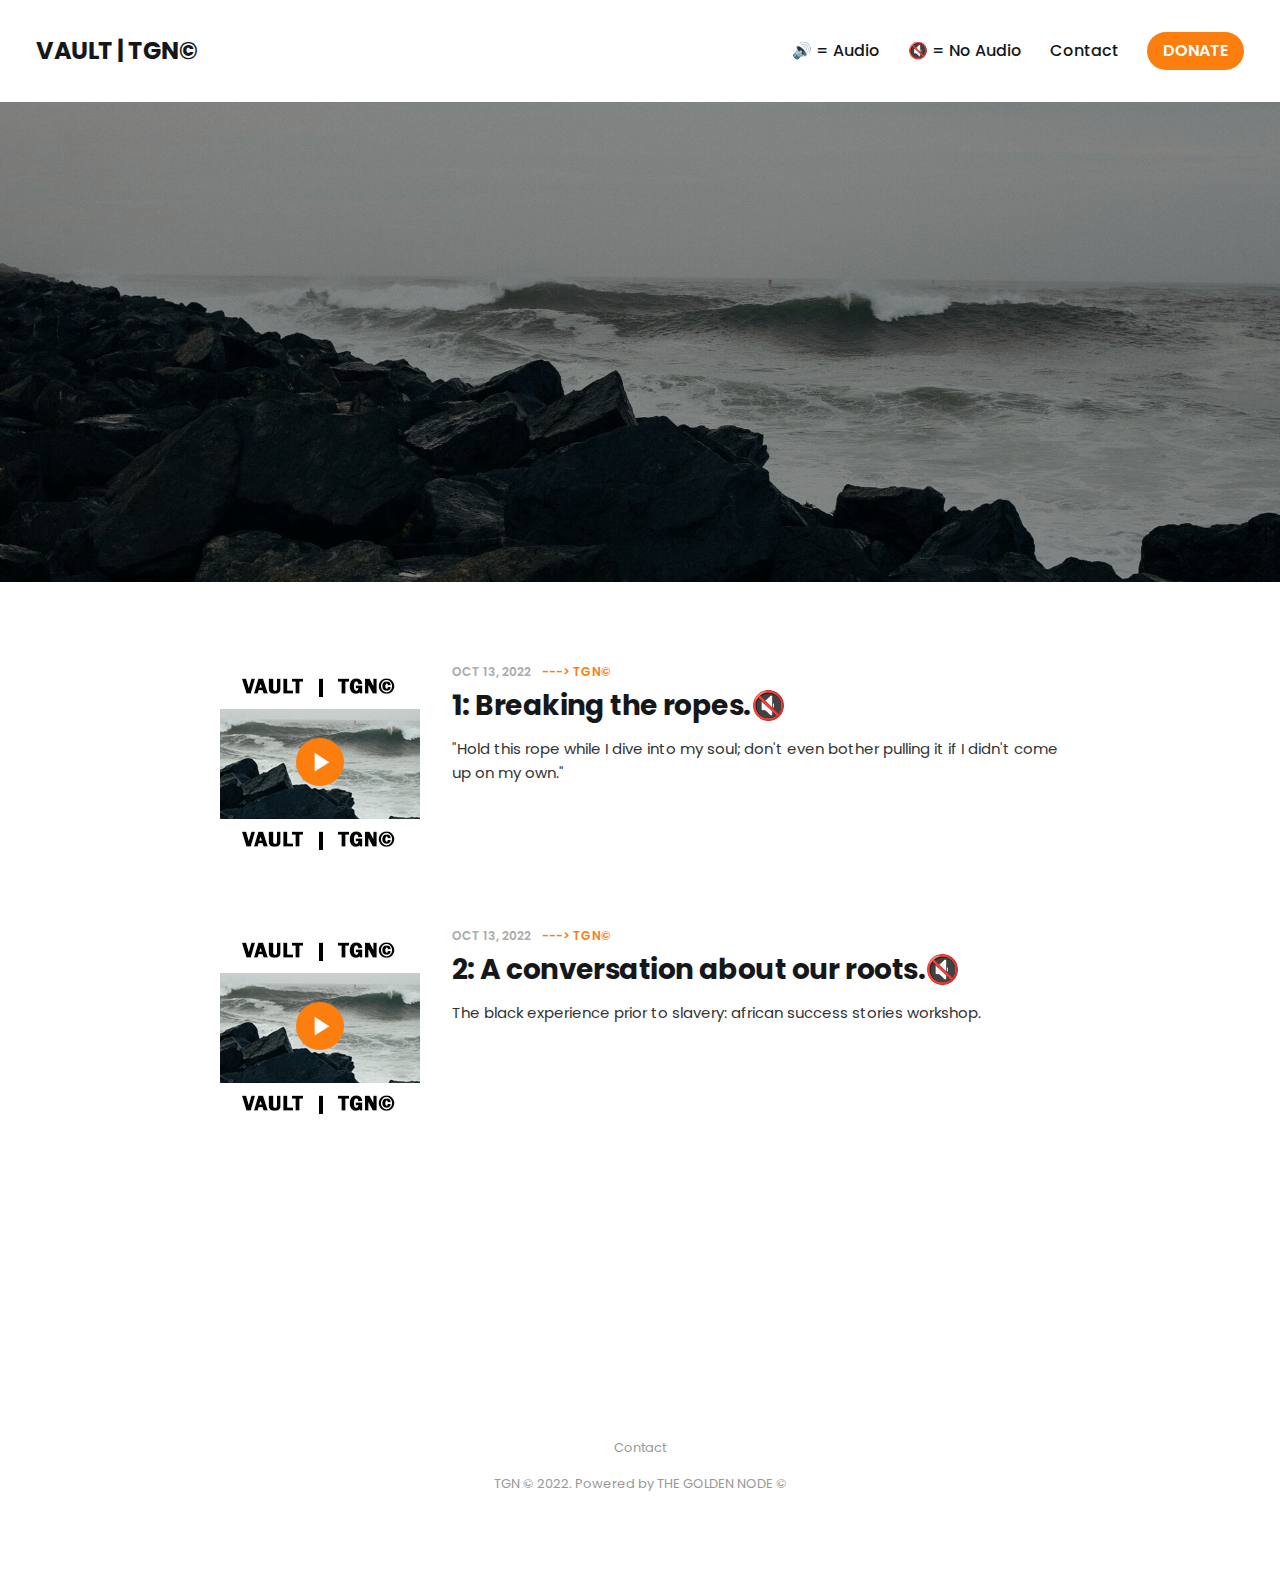
<file: index.html>
<!DOCTYPE html><html lang="en"><head>
    <meta charset="utf-8">
    <meta name="viewport" content="width=device-width, initial-scale=1">
        <title>TGN : VAULT</title>
    <link rel="stylesheet" href="css/screen.css">

    <meta name="description" content="A Ghost theme dedicated to podcasters. Share your voice and words with your audience.">
    <link rel="canonical" href="https://wave.ghost.io/">
    <meta name="referrer" content="no-referrer-when-downgrade">
    <link rel="next" href="https://wave.ghost.io/page/2/">
    
    <meta property="og:site_name" content="Wave">
    <meta property="og:type" content="website">
    <meta property="og:title" content="Wave">
    <meta property="og:description" content="A Ghost theme dedicated to podcasters. Share your voice and words with your audience.">
    <meta property="og:url" content="https://wave.ghost.io/">
    <meta property="og:image" content="images/milo-mcdowell-3027-unsplash.jpg">
    <meta property="article:publisher" content="https://www.facebook.com/ghost">
    <meta name="twitter:card" content="summary_large_image">
    <meta name="twitter:title" content="Wave">
    <meta name="twitter:description" content="A Ghost theme dedicated to podcasters. Share your voice and words with your audience.">
    <meta name="twitter:url" content="https://wave.ghost.io/">
    <meta name="twitter:image" content="https://wave.ghost.io/content/images/2019/12/milo-mcdowell-3027-unsplash.jpg">
    <meta name="twitter:site" content="@tryghost">
    <meta property="og:image:width" content="1920">
    <meta property="og:image:height" content="1280">
    
   

    <meta name="generator" content="Ghost 5.18">
    <link rel="alternate" type="application/rss+xml" title="Wave" href="https://wave.ghost.io/rss/">
    <script defer src="js/portal.min.js" data-ghost="https://wave.ghost.io/" data-key="91790ebcdd72ada805298e33d4" data-api="https://wave.ghost.io/ghost/api/content/" crossorigin="anonymous"></script><style id="gh-members-styles">.gh-post-upgrade-cta-content,
.gh-post-upgrade-cta {
    display: flex;
    flex-direction: column;
    align-items: center;
    font-family: -apple-system, BlinkMacSystemFont, 'Segoe UI', Roboto, Oxygen, Ubuntu, Cantarell, 'Open Sans', 'Helvetica Neue', sans-serif;
    text-align: center;
    width: 100%;
    color: #ffffff;
    font-size: 16px;
}

.gh-post-upgrade-cta-content {
    border-radius: 8px;
    padding: 40px 4vw;
}

.gh-post-upgrade-cta h2 {
    color: #ffffff;
    font-size: 28px;
    letter-spacing: -0.2px;
    margin: 0;
    padding: 0;
}

.gh-post-upgrade-cta p {
    margin: 20px 0 0;
    padding: 0;
}

.gh-post-upgrade-cta small {
    font-size: 16px;
    letter-spacing: -0.2px;
}

.gh-post-upgrade-cta a {
    color: #ffffff;
    cursor: pointer;
    font-weight: 500;
    box-shadow: none;
    text-decoration: underline;
}

.gh-post-upgrade-cta a:hover {
    color: #ffffff;
    opacity: 0.8;
    box-shadow: none;
    text-decoration: underline;
}

.gh-post-upgrade-cta a.gh-btn {
    display: block;
    background: #ffffff;
    text-decoration: none;
    margin: 28px 0 0;
    padding: 8px 18px;
    border-radius: 4px;
    font-size: 16px;
    font-weight: 600;
}

.gh-post-upgrade-cta a.gh-btn:hover {
    opacity: 0.92;
}</style>
    <script defer src="js/sodo-search.min.js" data-key="91790ebcdd72ada805298e33d4" data-styles="https://cdn.jsdelivr.net/ghost/sodo-search@~1.1/umd/main.css" data-sodo-search="https://wave.ghost.io/" crossorigin="anonymous"></script>
    <script defer src="js/cards.min.js"></script>
    <link rel="stylesheet" type="text/css" href="css/cards.min.css">
    <script defer src="js/member-attribution.min.js"></script><style>:root {--ghost-accent-color: #fc7e0f;}</style>
<style>
/*# sourceMappingURL=[data-uri] */</style><style>
/*# sourceMappingURL=[data-uri] */</style><style>.App {
  text-align: center;
}

.App-logo {
  height: 40vmin;
  pointer-events: none;
}

@media (prefers-reduced-motion: no-preference) {
  .App-logo {
    -webkit-animation: App-logo-spin infinite 20s linear;
            animation: App-logo-spin infinite 20s linear;
  }
}

.App-header {
  background-color: #282c34;
  min-height: 100vh;
  display: flex;
  flex-direction: column;
  align-items: center;
  justify-content: center;
  font-size: calc(10px + 2vmin);
  color: white;
}

.App-link {
  color: #61dafb;
}

@-webkit-keyframes App-logo-spin {
  from {
    -webkit-transform: rotate(0deg);
            transform: rotate(0deg);
  }
  to {
    -webkit-transform: rotate(360deg);
            transform: rotate(360deg);
  }
}

@keyframes App-logo-spin {
  from {
    -webkit-transform: rotate(0deg);
            transform: rotate(0deg);
  }
  to {
    -webkit-transform: rotate(360deg);
            transform: rotate(360deg);
  }
}

/*# sourceMappingURL=[data-uri] */</style></head>

<body class="home-template">
<div class="site">

    <header id="gh-head" class="gh-head gh-outer">
    <div class="gh-head-inner">

        <div class="gh-head-brand">
            <div class="gh-head-brand-wrapper">
                <a class="gh-head-logo" href="/">
                    VAULT | TGN©
                </a>
            </div>
            
            <button class="gh-burger"></button>
        </div>

        <nav class="gh-head-menu">
            <ul class="nav">
    <li class="nav-home nav-current"><a href="#">🔊 =  Audio</a></li>
    <li class="nav-home nav-current"><a href="#">🔇 =  No Audio</a></li>            
    <li class="nav-home nav-current"><a href="https://us17.list-manage.com/contact-form?u=8a66a582aadde67947b448e41&form_id=2102c655dd7cdb31958d0936ddf1aee0">Contact</a></li>
    
</ul>

        </nav>

        <div class="gh-head-actions">
            
                    <a class="gh-head-btn gh-btn gh-primary-btn gh-portal-close" href="https://checkout.stripe.com/c/pay/cs_live_a193UjkANBFEIyjg8zg9eVf4Y2bmlI5iwzniC9nmBd1tlsHeZAgfUYq4xl#[base64]">DONATE</a>
        </div>

    </div>
    </header>

        <div class="site-cover u-overlay initialized">
            <img class="cover-image u-object-fit" src="images/milo-mcdowell-3027-unsplash.jpg" alt="Wave">
            <div class="cover-content">
                    
            </div>
        </div>
        <div class="site-content">
        
            <div class="gh-outer">
            <main class="site-main gh-inner">
            
                <div class="post-feed">
                        <article class="post tag-technology post-5de7372693b6f9268a18b569">
                <div class="post-media">
                        <div class="post-play"><svg xmlns="http://www.w3.org/2000/svg" width="32" height="32" viewBox="0 0 32 32" fill="currentColor">
                <path d="M10.667 6.853v18.667l14.667-9.333-14.667-9.333z"/>
            </svg></div>
                    <div class="u-placeholder square">
                        <a href="posst\TOSP\id-1.html">
                                <img class="post-image lazyload u-object-fit" src="images/Podcast-Logo-4.png" alt="150: It is Podcasts All the Way Down">
                        </a>
                    </div>
                </div>
                <div class="post-wrapper">
                    <header class="post-header">
                        <div class="post-meta">
                <span class="post-meta-item post-meta-date">
                    <time datetime="2019-12-04">
                        Oct 13, 2022
                    </time>
                </span>
                    <span class="post-meta-item post-meta-tags">
                            <a class="post-tag post-tag-technology" href="#" title="Technology">---> TGN©</a>
                    </span>
            </div>            <h2 class="post-title">
                            <a class="post-title-link" href="posst\TOSP\id-1.html">1: Breaking the ropes.🔇</a>
                        </h2>
                    </header>
                        <div class="post-excerpt">
                            "Hold this rope while I dive into my soul; don't even bother pulling it if I didn't come up on my own."
                        </div>
                </div>
            </article>            <article class="post tag-design post-5de7370e93b6f9268a18b55f">
                <div class="post-media">
                        <div class="post-play"><svg xmlns="#" width="32" height="32" viewBox="0 0 32 32" fill="currentColor">
                <path d="M10.667 6.853v18.667l14.667-9.333-14.667-9.333z"/>
            </svg></div>
                    <div class="u-placeholder square">
                        <a href="posst\TOSP\id-2.html">
                                <img class="post-image lazyload u-object-fit" src="images/Podcast-Logo-4.png" alt="149: I Wanna Honk Right Now, With Frederique Matti">
                        </a>
                    </div>
                </div>
                <div class="post-wrapper">
                    <header class="post-header">
                        <div class="post-meta">
                <span class="post-meta-item post-meta-date">
                    <time datetime="2019-11-27">
                        Oct 13, 2022
                    </time>
                </span>
                    <span class="post-meta-item post-meta-tags">
                            <a class="post-tag post-tag-design" href="#" title="Design">---> TGN©</a>
                    </span>
            </div>            <h2 class="post-title">
                            <a class="post-title-link" href="posst\TOSP\id-2.html">2: A conversation about our roots.🔇</a>
                        </h2>
                    </header>
                        <div class="post-excerpt">
                            The black experience prior to slavery: african success stories workshop.
                        </div>
                </div>
            </article>           
            </div>
            
            </main>
            </div>
                </div>
            
                <footer class="gh-foot gh-outer">
                    <div class="gh-foot-inner gh-inner">
                        <div class="subscribe">
            
                        </div>

</main>
</div>
    </div>

    <footer class="gh-foot gh-outer">
        <div class="gh-foot-inner gh-inner">
            <div class="subscribe">
   
                </a>
            </div>
            <nav class="gh-foot-menu">
                <ul class="nav">
    
    <li class="nav-contact nav-current"><a href="https://us17.list-manage.com/contact-form?u=8a66a582aadde67947b448e41&form_id=2102c655dd7cdb31958d0936ddf1aee0">Contact</a></li>
    
</ul>

            </nav>
            <div class="gh-copyright">
                TGN © 2022. Powered by <a href="https://www.thegoldennode.tk/" target="_blank" rel="noopener">THE GOLDEN NODE ©</a>
            </div>
        </div>
    </footer>

</div>

<script src="js/jquery-3.3.1.min.js" crossorigin="anonymous">
</script>
<script src="js/main.min.js"></script>






<div id="ghost-portal-root"></div><div id="sodo-search-root"></div></body></html>
</file>
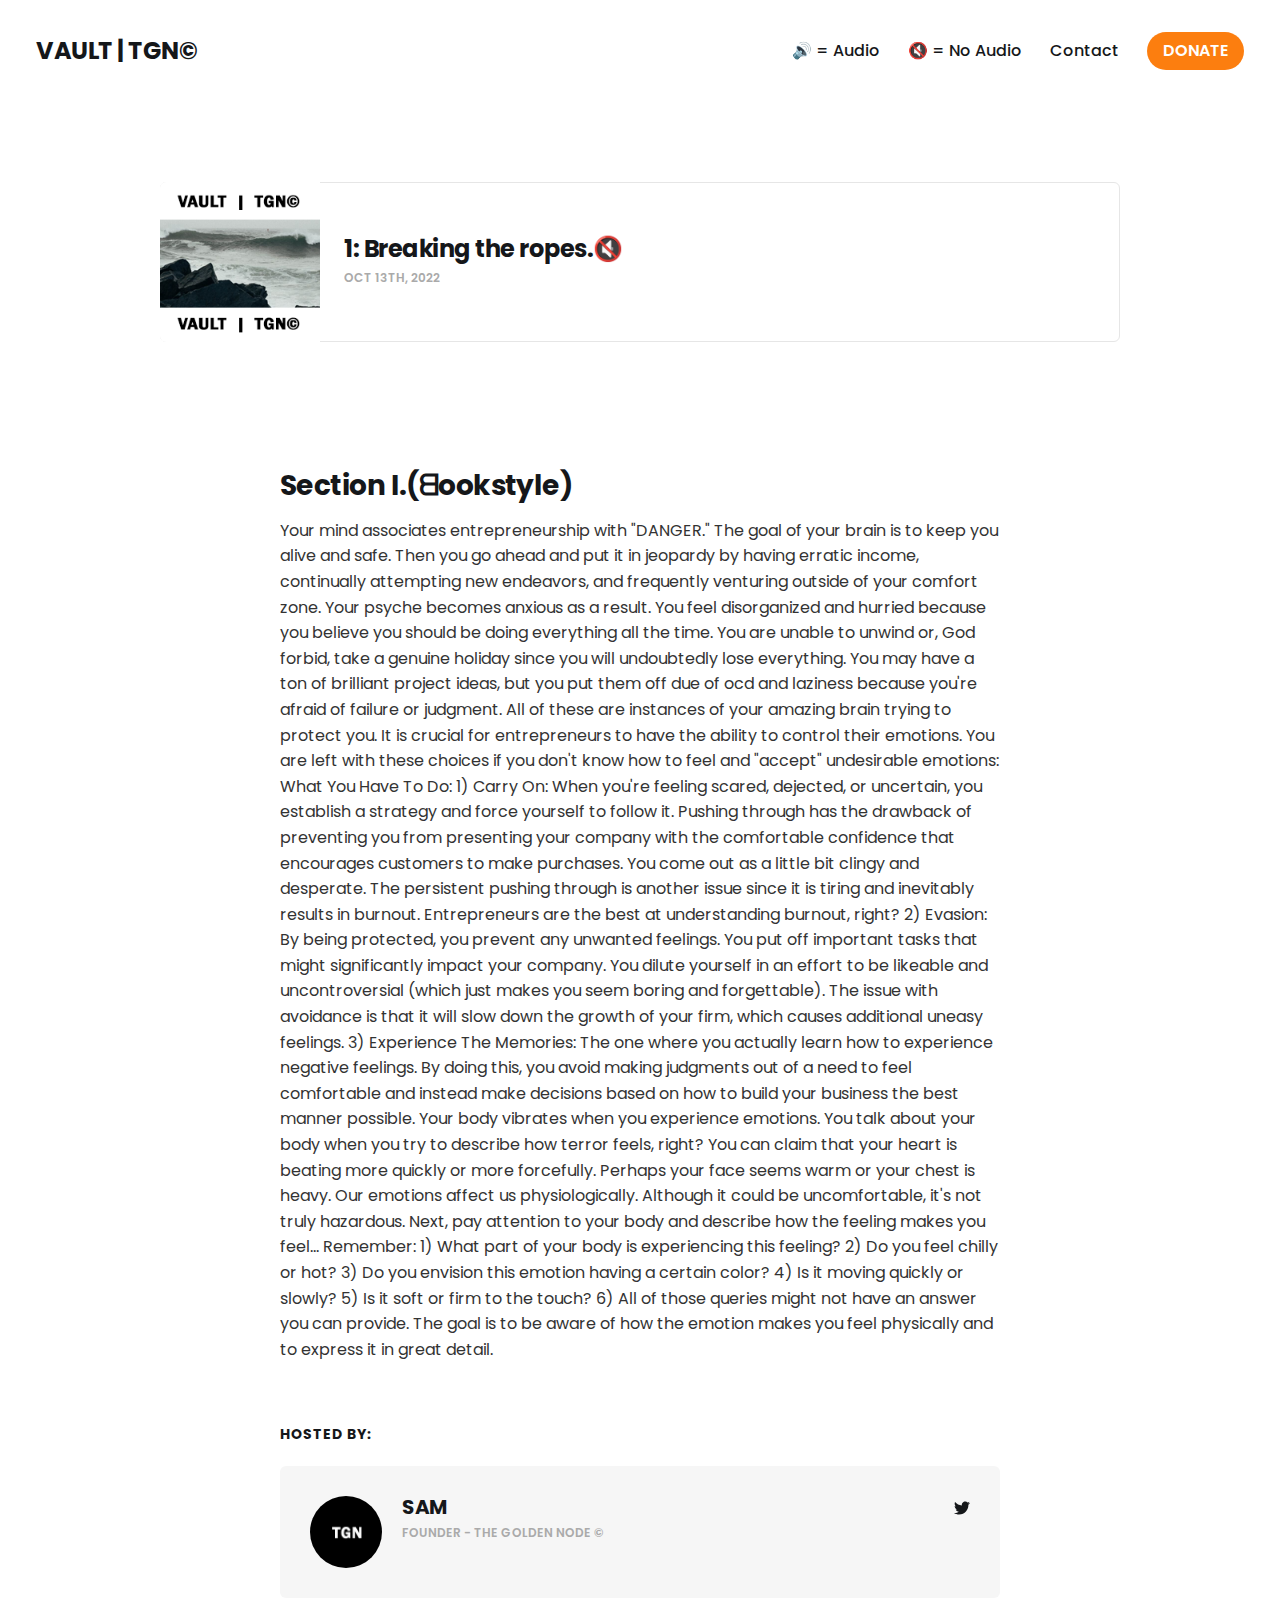
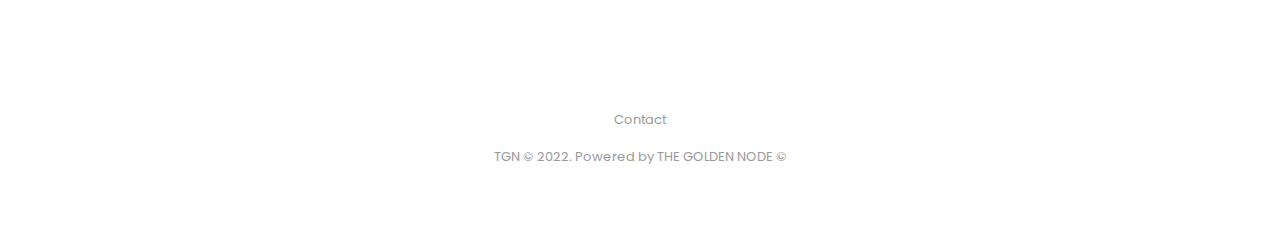
<file: posst/TOSP/id-1.html>
<!DOCTYPE html><html lang="en"><head>
    <meta charset="utf-8">
    <meta name="viewport" content="width=device-width, initial-scale=1">
        <title>TGN : VAULT</title>
    <link rel="stylesheet" href="css/screen.css">

    <meta name="description" content="Ut rhoncus vulputate feugiat. Etiam posuere aliquam tortor. Morbi nec felis quis augue ornare commodo. Donec est libero, elementum eget ultricies sed, posuere non nibh.">
    <link rel="canonical" href="https://wave.ghost.io/its-podcasts-all-the-way-down/">
    <meta name="referrer" content="no-referrer-when-downgrade">
    <link rel="amphtml" href="https://wave.ghost.io/its-podcasts-all-the-way-down/amp/">
    
    <meta property="og:site_name" content="Wave">
    <meta property="og:type" content="article">
    <meta property="og:title" content="150: It is Podcasts All the Way Down">
    <meta property="og:description" content="https://d1490khl9dq1ow.cloudfront.net/audio/music/mp3preview/BsTwCwBHBjzwub4i4/sw-1117-inspiring-soft-background-47_NWM.mp3">
    <meta property="og:url" content="https://wave.ghost.io/its-podcasts-all-the-way-down/">
    <meta property="og:image" content="photo-1511933801659-156d99ebea3e_1">
    <meta property="article:published_time" content="2019-12-04T04:33:44.000Z">
    <meta property="article:modified_time" content="2020-01-14T05:55:32.000Z">
    <meta property="article:tag" content="Technology">
    
    <meta property="article:publisher" content="https://www.facebook.com/ghost">
    <meta name="twitter:card" content="summary_large_image">
    <meta name="twitter:title" content="150: It is Podcasts All the Way Down">
    <meta name="twitter:description" content="Ut rhoncus vulputate feugiat. Etiam posuere aliquam tortor. Morbi nec felis quis augue ornare commodo. Donec est libero, elementum eget ultricies sed, posuere non nibh.">
    <meta name="twitter:url" content="https://wave.ghost.io/its-podcasts-all-the-way-down/">
    <meta name="twitter:image" content="https://images.unsplash.com/photo-1511933801659-156d99ebea3e?ixlib=rb-1.2.1&amp;q=80&amp;fm=jpg&amp;crop=entropy&amp;cs=tinysrgb&amp;w=2000&amp;fit=max&amp;ixid=eyJhcHBfaWQiOjExNzczfQ">
    <meta name="twitter:label1" content="Written by">
    <meta name="twitter:data1" content="Kelly Brown">
    <meta name="twitter:label2" content="Filed under">
    <meta name="twitter:data2" content="Technology">
    <meta name="twitter:site" content="@tryghost">
    <meta name="twitter:creator" content="@iveelco">
    <meta property="og:image:width" content="2000">
    <meta property="og:image:height" content="3000">
    
    <script type="application/ld+json">

    </script>

    <meta name="generator" content="Ghost 5.18">
    <link rel="alternate" type="application/rss+xml" title="Wave" href="https://wave.ghost.io/rss/">
    <script defer src="js/portal.min.js" data-ghost="https://wave.ghost.io/" data-key="91790ebcdd72ada805298e33d4" data-api="https://wave.ghost.io/ghost/api/content/" crossorigin="anonymous"></script><style id="gh-members-styles">.gh-post-upgrade-cta-content,
.gh-post-upgrade-cta {
    display: flex;
    flex-direction: column;
    align-items: center;
    font-family: -apple-system, BlinkMacSystemFont, 'Segoe UI', Roboto, Oxygen, Ubuntu, Cantarell, 'Open Sans', 'Helvetica Neue', sans-serif;
    text-align: center;
    width: 100%;
    color: #ffffff;
    font-size: 16px;
}

.gh-post-upgrade-cta-content {
    border-radius: 8px;
    padding: 40px 4vw;
}

.gh-post-upgrade-cta h2 {
    color: #ffffff;
    font-size: 28px;
    letter-spacing: -0.2px;
    margin: 0;
    padding: 0;
}

.gh-post-upgrade-cta p {
    margin: 20px 0 0;
    padding: 0;
}

.gh-post-upgrade-cta small {
    font-size: 16px;
    letter-spacing: -0.2px;
}

.gh-post-upgrade-cta a {
    color: #ffffff;
    cursor: pointer;
    font-weight: 500;
    box-shadow: none;
    text-decoration: underline;
}

.gh-post-upgrade-cta a:hover {
    color: #ffffff;
    opacity: 0.8;
    box-shadow: none;
    text-decoration: underline;
}

.gh-post-upgrade-cta a.gh-btn {
    display: block;
    background: #ffffff;
    text-decoration: none;
    margin: 28px 0 0;
    padding: 8px 18px;
    border-radius: 4px;
    font-size: 16px;
    font-weight: 600;
}

.gh-post-upgrade-cta a.gh-btn:hover {
    opacity: 0.92;
}</style>
    <script defer src="js/sodo-search.min.js" data-key="91790ebcdd72ada805298e33d4" data-styles="https://cdn.jsdelivr.net/ghost/sodo-search@~1.1/umd/main.css" data-sodo-search="https://wave.ghost.io/" crossorigin="anonymous"></script>
    <script defer src="js/cards.min.js"></script>
    <link rel="stylesheet" type="text/css" href="css/cards.min.css">
    <script defer src="js/member-attribution.min.js"></script><style>:root {--ghost-accent-color: #fc7e0f;}</style>
<style>
/*# sourceMappingURL=[data-uri] */</style><style>
/*# sourceMappingURL=[data-uri] */</style><style>.App {
  text-align: center;
}

.App-logo {
  height: 40vmin;
  pointer-events: none;
}

@media (prefers-reduced-motion: no-preference) {
  .App-logo {
    -webkit-animation: App-logo-spin infinite 20s linear;
            animation: App-logo-spin infinite 20s linear;
  }
}

.App-header {
  background-color: #282c34;
  min-height: 100vh;
  display: flex;
  flex-direction: column;
  align-items: center;
  justify-content: center;
  font-size: calc(10px + 2vmin);
  color: white;
}

.App-link {
  color: #61dafb;
}

@-webkit-keyframes App-logo-spin {
  from {
    -webkit-transform: rotate(0deg);
            transform: rotate(0deg);
  }
  to {
    -webkit-transform: rotate(360deg);
            transform: rotate(360deg);
  }
}

@keyframes App-logo-spin {
  from {
    -webkit-transform: rotate(0deg);
            transform: rotate(0deg);
  }
  to {
    -webkit-transform: rotate(360deg);
            transform: rotate(360deg);
  }
}

/*# sourceMappingURL=[data-uri] */</style></head>

<body class="post-template tag-technology">
<div class="site">

    <header id="gh-head" class="gh-head gh-outer">
    <div class="gh-head-inner">

        <div class="gh-head-brand">
            <div class="gh-head-brand-wrapper">
                <a class="gh-head-logo" href="/">
                    VAULT | TGN©
                </a>
            </div>
           
            <button class="gh-burger"></button>
        </div>

        <nav class="gh-head-menu">
            <ul class="nav">
    <li class="nav-home nav-current"><a href="#">🔊 =  Audio</a></li>
    <li class="nav-home nav-current"><a href="#">🔇 =  No Audio</a></li>            
    <li class="nav-home nav-current"><a href="https://us17.list-manage.com/contact-form?u=8a66a582aadde67947b448e41&form_id=2102c655dd7cdb31958d0936ddf1aee0">Contact</a></li>
    
</ul>

        </nav>

        <div class="gh-head-actions">
            <a class="gh-head-btn gh-btn gh-primary-btn gh-portal-close" href="https://checkout.stripe.com/c/pay/cs_live_a193UjkANBFEIyjg8zg9eVf4Y2bmlI5iwzniC9nmBd1tlsHeZAgfUYq4xl#[base64]">DONATE</a>
        </div>

    </div>
    </header>


    <div class="site-content">
        

<main class="site-main">
    <article class="post tag-technology single">

            <div class="gh-outer">
                <div class="player kg-width-wide">

    <audio class="player-audio" src="media/#"></audio>

    <div class="post-media">
        <div class="u-placeholder square">
            <img class="post-image u-object-fit" src="images\Podcast-Logo-5.png" alt="150: It is Podcasts All the Way Down">
        </div>
    </div>

    <div class="player-wrapper">

        <header class="post-header">
            
            <div class="post-header-wrapper">
                <h1 class="post-title">1: Breaking the ropes.🔇</h1>
                <time class="post-meta" datetime="2019-12-04">Oct 13th, 2022</time>
            </div>
        </header>

       

       
        </div>

    </div>

</div>            </div>

        <div class="post-content gh-content gh-canvas">
        <h2 id="our-sponsor">Section I.(ᗺookstyle)</h2><p>
            Your mind associates entrepreneurship with "DANGER." The goal of your brain is to keep you alive and safe. Then you go ahead and put it in jeopardy by having erratic income, continually attempting new endeavors, and frequently venturing outside of your comfort zone.
            
            Your psyche becomes anxious as a result.
            
            You feel disorganized and hurried because you believe you should be doing everything all the time. You are unable to unwind or, God forbid, take a genuine holiday since you will undoubtedly lose everything. You may have a ton of brilliant project ideas, but you put them off due of ocd and laziness because you're afraid of failure or judgment. All of these are instances of your amazing brain trying to protect you.
            
            It is crucial for entrepreneurs to have the ability to control their emotions. You are left with these choices if you don't know how to feel and "accept" undesirable emotions:
            
            What You Have To Do:
            
            1) Carry On: 
            When you're feeling scared, dejected, or uncertain, you establish a strategy and force yourself to follow it.
            
            Pushing through has the drawback of preventing you from presenting your company with the comfortable confidence that encourages customers to make purchases. You come out as a little bit clingy and desperate.
            
            The persistent pushing through is another issue since it is tiring and inevitably results in burnout. Entrepreneurs are the best at understanding burnout, right?
            
             2) Evasion: 
            By being protected, you prevent any unwanted feelings. You put off important tasks that might significantly impact your company. You dilute yourself in an effort to be likeable and uncontroversial (which just makes you seem boring and forgettable).
            
            The issue with avoidance is that it will slow down the growth of your firm, which causes additional uneasy feelings.
            
           3) Experience The Memories: 
            The one where you actually learn how to experience negative feelings. By doing this, you avoid making judgments out of a need to feel comfortable and instead make decisions based on how to build your business the best manner possible.
            
            Your body vibrates when you experience emotions. You talk about your body when you try to describe how terror feels, right? You can claim that your heart is beating more quickly or more forcefully. Perhaps your face seems warm or your chest is heavy. Our emotions affect us physiologically. Although it could be uncomfortable, it's not truly hazardous.
            
            Next, pay attention to your body and describe how the feeling makes you feel... Remember: 
            
            1) What part of your body is experiencing this feeling?
            2) Do you feel chilly or hot?
            3) Do you envision this emotion having a certain color?
            4) Is it moving quickly or slowly?
            5) Is it soft or firm to the touch?
            6) All of those queries might not have an answer you can provide. 
            
            The goal is to be aware of how the emotion makes you feel physically and to express it in great detail.</p>
            
        </div>

        <div class="gh-canvas">
            <div class="author-list">
                <h3 class="author-list-title">
                    Hosted by:
                </h3>
                    <section class="author">
    <div class="author-image-placeholder u-placeholder">
        <img class="author-image u-object-fit" src="images/kelly-brown.jpg" alt="Kelly Brown" loading="lazy">
    </div>
    <div class="author-wrapper">
        <header class="author-header">
            <h4 class="author-name"><a href="/author/kelly/">SAM</a></h4>
            <div class="author-social">
                    <a class="author-social-item author-twitter" href="https://twitter.com/@kolaenx" target="_blank" rel="noopener noreferrer">
                        <svg width="16" height="16" viewBox="0 0 16 16" fill="none" xmlns="http://www.w3.org/2000/svg">
<path d="M15.9687 3.04665C15.3697 3.31039 14.7351 3.48448 14.0853 3.56332C14.7694 3.15215 15.2816 2.50735 15.5273 1.74799C14.8933 2.11799 14.1907 2.38732 13.4427 2.53732C12.9492 2.00961 12.2952 1.6596 11.5824 1.54165C10.8696 1.42371 10.1378 1.54442 9.50062 1.88505C8.86345 2.22567 8.35657 2.76715 8.0587 3.4254C7.76083 4.08365 7.68864 4.82183 7.85333 5.52532C5.12667 5.39665 2.71133 4.08665 1.09333 2.10799C0.799196 2.60786 0.645776 3.178 0.649333 3.75799C0.649333 4.89799 1.22933 5.89999 2.108 6.48865C1.58724 6.47208 1.07798 6.33128 0.622667 6.07799V6.11799C0.622371 6.87558 0.884179 7.60995 1.36367 8.19649C1.84316 8.78304 2.51081 9.18564 3.25333 9.33599C2.7722 9.46491 2.26828 9.48427 1.77867 9.39265C1.98941 10.0447 2.39844 10.6146 2.94868 11.023C3.49891 11.4314 4.1629 11.6578 4.848 11.6707C3.68769 12.5813 2.25498 13.0755 0.78 13.074C0.52 13.074 0.260667 13.0587 0 13.0293C1.50381 13.9922 3.25234 14.5033 5.038 14.502C11.0733 14.502 14.37 9.50465 14.37 5.17865C14.37 5.03865 14.37 4.89865 14.36 4.75865C15.004 4.29523 15.5595 3.71987 16 3.05999L15.9687 3.04665Z" fill="currentColor"/>
</svg>
                    </a>
            </div>
        </header>
            <span class="author-meta">FOUNDER - THE GOLDEN NODE ©</span>
        <div class="author-bio"></div>
    </div>
        </div>
        </div>

    </article>
</main>


    </div>

    <footer class="gh-foot gh-outer">
        <div class="gh-foot-inner gh-inner">
            <div class="subscribe">
   
                </a>
            </div>
            <nav class="gh-foot-menu">
                <ul class="nav">
    
    <li class="nav-contact nav-current"><a href="https://us17.list-manage.com/contact-form?u=8a66a582aadde67947b448e41&form_id=2102c655dd7cdb31958d0936ddf1aee0">Contact</a></li>
    
</ul>

            </nav>
            <div class="gh-copyright">
                TGN © 2022. Powered by <a href="https://www.thegoldennode.tk/" target="_blank" rel="noopener">THE GOLDEN NODE ©</a>
            </div>
        </div>
    </footer>

</div>

<script src="js/jquery-3.3.1.min.js" crossorigin="anonymous">
</script>
<script src="js/main.min.js"></script>






<div id="ghost-portal-root"></div><div id="sodo-search-root"></div></body></html>
</file>
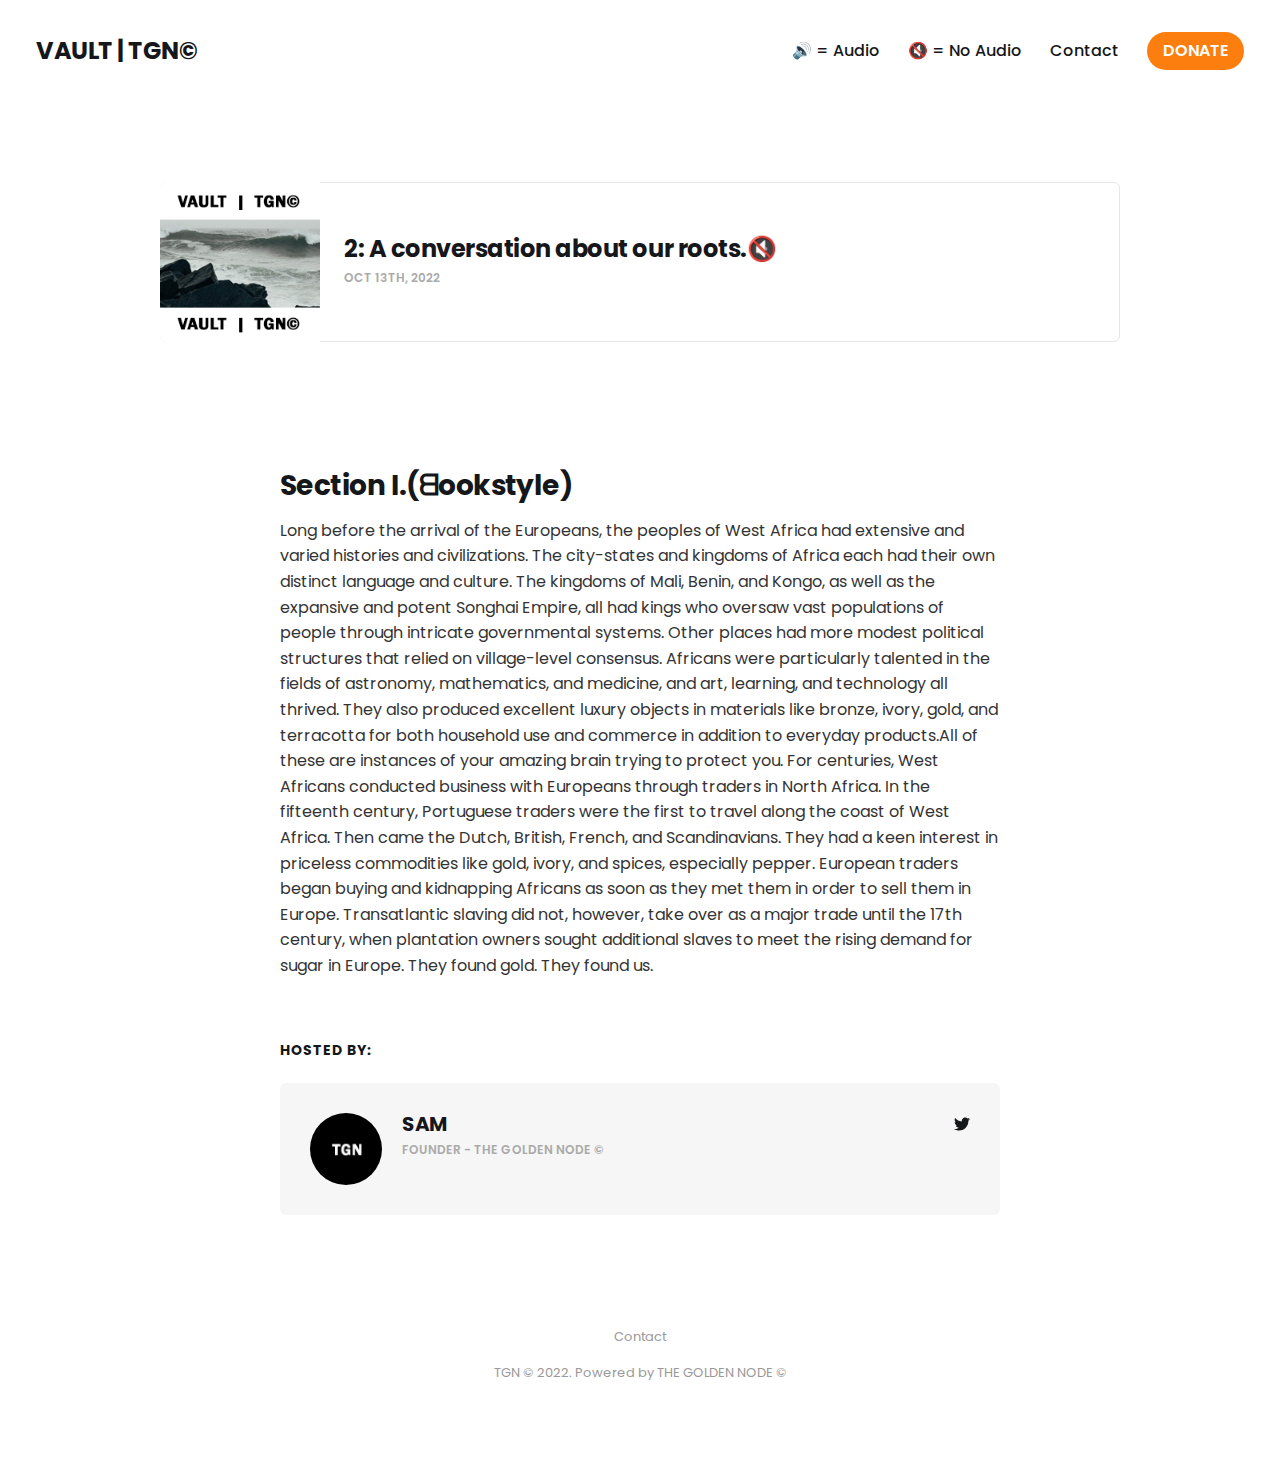
<file: posst/TOSP/id-2.html>
<!DOCTYPE html><html lang="en"><head>
    <meta charset="utf-8">
    <meta name="viewport" content="width=device-width, initial-scale=1">
        <title>TGN : VAULT</title>
    <link rel="stylesheet" href="css/screen.css">

    <meta name="description" content="Ut rhoncus vulputate feugiat. Etiam posuere aliquam tortor. Morbi nec felis quis augue ornare commodo. Donec est libero, elementum eget ultricies sed, posuere non nibh.">
    <link rel="canonical" href="https://wave.ghost.io/its-podcasts-all-the-way-down/">
    <meta name="referrer" content="no-referrer-when-downgrade">
    <link rel="amphtml" href="https://wave.ghost.io/its-podcasts-all-the-way-down/amp/">
    
    <meta property="og:site_name" content="Wave">
    <meta property="og:type" content="article">
    <meta property="og:title" content="150: It is Podcasts All the Way Down">
    <meta property="og:description" content="https://d1490khl9dq1ow.cloudfront.net/audio/music/mp3preview/BsTwCwBHBjzwub4i4/sw-1117-inspiring-soft-background-47_NWM.mp3">
    <meta property="og:url" content="https://wave.ghost.io/its-podcasts-all-the-way-down/">
    <meta property="og:image" content="photo-1511933801659-156d99ebea3e_1">
    <meta property="article:published_time" content="2019-12-04T04:33:44.000Z">
    <meta property="article:modified_time" content="2020-01-14T05:55:32.000Z">
    <meta property="article:tag" content="Technology">
    
    <meta property="article:publisher" content="https://www.facebook.com/ghost">
    <meta name="twitter:card" content="summary_large_image">
    <meta name="twitter:title" content="150: It is Podcasts All the Way Down">
    <meta name="twitter:description" content="Ut rhoncus vulputate feugiat. Etiam posuere aliquam tortor. Morbi nec felis quis augue ornare commodo. Donec est libero, elementum eget ultricies sed, posuere non nibh.">
    <meta name="twitter:url" content="https://wave.ghost.io/its-podcasts-all-the-way-down/">
    <meta name="twitter:image" content="https://images.unsplash.com/photo-1511933801659-156d99ebea3e?ixlib=rb-1.2.1&amp;q=80&amp;fm=jpg&amp;crop=entropy&amp;cs=tinysrgb&amp;w=2000&amp;fit=max&amp;ixid=eyJhcHBfaWQiOjExNzczfQ">
    <meta name="twitter:label1" content="Written by">
    <meta name="twitter:data1" content="Kelly Brown">
    <meta name="twitter:label2" content="Filed under">
    <meta name="twitter:data2" content="Technology">
    <meta name="twitter:site" content="@tryghost">
    <meta name="twitter:creator" content="@iveelco">
    <meta property="og:image:width" content="2000">
    <meta property="og:image:height" content="3000">
    
    <script type="application/ld+json">

    </script>

    <meta name="generator" content="Ghost 5.18">
    <link rel="alternate" type="application/rss+xml" title="Wave" href="https://wave.ghost.io/rss/">
    <script defer src="js/portal.min.js" data-ghost="https://wave.ghost.io/" data-key="91790ebcdd72ada805298e33d4" data-api="https://wave.ghost.io/ghost/api/content/" crossorigin="anonymous"></script><style id="gh-members-styles">.gh-post-upgrade-cta-content,
.gh-post-upgrade-cta {
    display: flex;
    flex-direction: column;
    align-items: center;
    font-family: -apple-system, BlinkMacSystemFont, 'Segoe UI', Roboto, Oxygen, Ubuntu, Cantarell, 'Open Sans', 'Helvetica Neue', sans-serif;
    text-align: center;
    width: 100%;
    color: #ffffff;
    font-size: 16px;
}

.gh-post-upgrade-cta-content {
    border-radius: 8px;
    padding: 40px 4vw;
}

.gh-post-upgrade-cta h2 {
    color: #ffffff;
    font-size: 28px;
    letter-spacing: -0.2px;
    margin: 0;
    padding: 0;
}

.gh-post-upgrade-cta p {
    margin: 20px 0 0;
    padding: 0;
}

.gh-post-upgrade-cta small {
    font-size: 16px;
    letter-spacing: -0.2px;
}

.gh-post-upgrade-cta a {
    color: #ffffff;
    cursor: pointer;
    font-weight: 500;
    box-shadow: none;
    text-decoration: underline;
}

.gh-post-upgrade-cta a:hover {
    color: #ffffff;
    opacity: 0.8;
    box-shadow: none;
    text-decoration: underline;
}

.gh-post-upgrade-cta a.gh-btn {
    display: block;
    background: #ffffff;
    text-decoration: none;
    margin: 28px 0 0;
    padding: 8px 18px;
    border-radius: 4px;
    font-size: 16px;
    font-weight: 600;
}

.gh-post-upgrade-cta a.gh-btn:hover {
    opacity: 0.92;
}</style>
    <script defer src="js/sodo-search.min.js" data-key="91790ebcdd72ada805298e33d4" data-styles="https://cdn.jsdelivr.net/ghost/sodo-search@~1.1/umd/main.css" data-sodo-search="https://wave.ghost.io/" crossorigin="anonymous"></script>
    <script defer src="js/cards.min.js"></script>
    <link rel="stylesheet" type="text/css" href="css/cards.min.css">
    <script defer src="js/member-attribution.min.js"></script><style>:root {--ghost-accent-color: #fc7e0f;}</style>
<style>
/*# sourceMappingURL=[data-uri] */</style><style>
/*# sourceMappingURL=[data-uri] */</style><style>.App {
  text-align: center;
}

.App-logo {
  height: 40vmin;
  pointer-events: none;
}

@media (prefers-reduced-motion: no-preference) {
  .App-logo {
    -webkit-animation: App-logo-spin infinite 20s linear;
            animation: App-logo-spin infinite 20s linear;
  }
}

.App-header {
  background-color: #282c34;
  min-height: 100vh;
  display: flex;
  flex-direction: column;
  align-items: center;
  justify-content: center;
  font-size: calc(10px + 2vmin);
  color: white;
}

.App-link {
  color: #61dafb;
}

@-webkit-keyframes App-logo-spin {
  from {
    -webkit-transform: rotate(0deg);
            transform: rotate(0deg);
  }
  to {
    -webkit-transform: rotate(360deg);
            transform: rotate(360deg);
  }
}

@keyframes App-logo-spin {
  from {
    -webkit-transform: rotate(0deg);
            transform: rotate(0deg);
  }
  to {
    -webkit-transform: rotate(360deg);
            transform: rotate(360deg);
  }
}

/*# sourceMappingURL=[data-uri] */</style></head>

<body class="post-template tag-technology">
<div class="site">

    <header id="gh-head" class="gh-head gh-outer">
    <div class="gh-head-inner">

        <div class="gh-head-brand">
            <div class="gh-head-brand-wrapper">
                <a class="gh-head-logo" href="/">
                    VAULT | TGN©
                </a>
            </div>
           
            <button class="gh-burger"></button>
        </div>

        <nav class="gh-head-menu">
            <ul class="nav">
    <li class="nav-home nav-current"><a href="#">🔊 =  Audio</a></li>
    <li class="nav-home nav-current"><a href="#">🔇 =  No Audio</a></li>            
    <li class="nav-home nav-current"><a href="https://us17.list-manage.com/contact-form?u=8a66a582aadde67947b448e41&form_id=2102c655dd7cdb31958d0936ddf1aee0">Contact</a></li>
    
</ul>

        </nav>

        <div class="gh-head-actions">
            <a class="gh-head-btn gh-btn gh-primary-btn gh-portal-close" href="https://checkout.stripe.com/c/pay/cs_live_a193UjkANBFEIyjg8zg9eVf4Y2bmlI5iwzniC9nmBd1tlsHeZAgfUYq4xl#[base64]">DONATE</a>
        </div>

    </div>
    </header>


    <div class="site-content">
        

<main class="site-main">
    <article class="post tag-technology single">

            <div class="gh-outer">
                <div class="player kg-width-wide">

    <audio class="player-audio" src="media/#"></audio>

    <div class="post-media">
        <div class="u-placeholder square">
            <img class="post-image u-object-fit" src="images\Podcast-Logo-5.png" alt="150: It is Podcasts All the Way Down">
        </div>
    </div>

    <div class="player-wrapper">

        <header class="post-header">
            
            <div class="post-header-wrapper">
                <h1 class="post-title">2: A conversation about our roots.🔇</h1>
                <time class="post-meta" datetime="2019-12-04">Oct 13th, 2022</time>
            </div>
        </header>

       

       
        </div>

    </div>

</div>            </div>

        <div class="post-content gh-content gh-canvas">
        <h2 id="our-sponsor">Section I.(ᗺookstyle)</h2><p>Long before the arrival of the Europeans, the peoples of West Africa had extensive and varied histories and civilizations. The city-states and kingdoms of Africa each had their own distinct language and culture. The kingdoms of Mali, Benin, and Kongo, as well as the expansive and potent Songhai Empire, all had kings who oversaw vast populations of people through intricate governmental systems. Other places had more modest political structures that relied on village-level consensus.

                Africans were particularly talented in the fields of astronomy, mathematics, and medicine, and art, learning, and technology all thrived. They also produced excellent luxury objects in materials like bronze, ivory, gold, and terracotta for both household use and commerce in addition to everyday products.All of these are instances of your amazing brain trying to protect you.
                
                For centuries, West Africans conducted business with Europeans through traders in North Africa. In the fifteenth century, Portuguese traders were the first to travel along the coast of West Africa. Then came the Dutch, British, French, and Scandinavians. They had a keen interest in priceless commodities like gold, ivory, and spices, especially pepper.
                
                European traders began buying and kidnapping Africans as soon as they met them in order to sell them in Europe. Transatlantic slaving did not, however, take over as a major trade until the 17th century, when plantation owners sought additional slaves to meet the rising demand for sugar in Europe.
                
                They found gold. They found us.</p>
            
        </div>

        <div class="gh-canvas">
            <div class="author-list">
                <h3 class="author-list-title">
                    Hosted by:
                </h3>
                    <section class="author">
    <div class="author-image-placeholder u-placeholder">
        <img class="author-image u-object-fit" src="images/kelly-brown.jpg" alt="Kelly Brown" loading="lazy">
    </div>
    <div class="author-wrapper">
        <header class="author-header">
            <h4 class="author-name"><a href="/author/kelly/">SAM</a></h4>
            <div class="author-social">
                    <a class="author-social-item author-twitter" href="https://twitter.com/@kolaenx" target="_blank" rel="noopener noreferrer">
                        <svg width="16" height="16" viewBox="0 0 16 16" fill="none" xmlns="http://www.w3.org/2000/svg">
<path d="M15.9687 3.04665C15.3697 3.31039 14.7351 3.48448 14.0853 3.56332C14.7694 3.15215 15.2816 2.50735 15.5273 1.74799C14.8933 2.11799 14.1907 2.38732 13.4427 2.53732C12.9492 2.00961 12.2952 1.6596 11.5824 1.54165C10.8696 1.42371 10.1378 1.54442 9.50062 1.88505C8.86345 2.22567 8.35657 2.76715 8.0587 3.4254C7.76083 4.08365 7.68864 4.82183 7.85333 5.52532C5.12667 5.39665 2.71133 4.08665 1.09333 2.10799C0.799196 2.60786 0.645776 3.178 0.649333 3.75799C0.649333 4.89799 1.22933 5.89999 2.108 6.48865C1.58724 6.47208 1.07798 6.33128 0.622667 6.07799V6.11799C0.622371 6.87558 0.884179 7.60995 1.36367 8.19649C1.84316 8.78304 2.51081 9.18564 3.25333 9.33599C2.7722 9.46491 2.26828 9.48427 1.77867 9.39265C1.98941 10.0447 2.39844 10.6146 2.94868 11.023C3.49891 11.4314 4.1629 11.6578 4.848 11.6707C3.68769 12.5813 2.25498 13.0755 0.78 13.074C0.52 13.074 0.260667 13.0587 0 13.0293C1.50381 13.9922 3.25234 14.5033 5.038 14.502C11.0733 14.502 14.37 9.50465 14.37 5.17865C14.37 5.03865 14.37 4.89865 14.36 4.75865C15.004 4.29523 15.5595 3.71987 16 3.05999L15.9687 3.04665Z" fill="currentColor"/>
</svg>
                    </a>
            </div>
        </header>
            <span class="author-meta">FOUNDER - THE GOLDEN NODE ©</span>
        <div class="author-bio"></div>
    </div>
        </div>
        </div>

    </article>
</main>


    </div>

    <footer class="gh-foot gh-outer">
        <div class="gh-foot-inner gh-inner">
            <div class="subscribe">
   
                </a>
            </div>
            <nav class="gh-foot-menu">
                <ul class="nav">
    
    <li class="nav-contact nav-current"><a href="https://us17.list-manage.com/contact-form?u=8a66a582aadde67947b448e41&form_id=2102c655dd7cdb31958d0936ddf1aee0">Contact</a></li>
    
</ul>

            </nav>
            <div class="gh-copyright">
                TGN © 2022. Powered by <a href="https://www.thegoldennode.tk/" target="_blank" rel="noopener">THE GOLDEN NODE ©</a>
            </div>
        </div>
    </footer>

</div>

<script src="js/jquery-3.3.1.min.js" crossorigin="anonymous">
</script>
<script src="js/main.min.js"></script>






<div id="ghost-portal-root"></div><div id="sodo-search-root"></div></body></html>
</file>
<file: css/screen.css>
:root{--color-primary-text:#333;--color-secondary-text:#999;--color-white:#fff;--color-lighter-gray:#f6f6f6;--color-light-gray:#e6e6e6;--color-mid-gray:#ccc;--color-dark-gray:#444;--color-darker-gray:#15171a;--color-black:#000;--font-sans:-apple-system,BlinkMacSystemFont,Segoe UI,Helvetica,Arial,sans-serif;--font-serif:Georgia,serif;--font-mono:Menlo,Consolas,Monaco,Liberation Mono,Lucida Console,monospace;--head-nav-gap:2.8rem;--h1-size:4.6rem;--gap:3.6rem}@media (max-width:767px){:root{--h1-size:3.2rem!important;--gap:2rem}}*,:after,:before{box-sizing:border-box}blockquote,body,dd,dl,figure,h1,h2,h3,h4,h5,h6,p{margin:0}ol[role=list],ul[role=list]{list-style:none}html:focus-within{scroll-behavior:smooth}body{text-rendering:optimizespeed;line-height:1.5;min-height:100vh}a:not([class]){-webkit-text-decoration-skip:ink;text-decoration-skip-ink:auto}img,picture{display:block;max-width:100%}button,input,select,textarea{font:inherit}@media (prefers-reduced-motion:reduce){html:focus-within{scroll-behavior:auto}*,:after,:before{-webkit-animation-duration:.01ms!important;animation-duration:.01ms!important;-webkit-animation-iteration-count:1!important;animation-iteration-count:1!important;scroll-behavior:auto!important;transition-duration:.01ms!important}}html{font-size:62.5%}body{-webkit-font-smoothing:antialiased;-moz-osx-font-smoothing:grayscale;background-color:var(--color-white);color:var(--color-primary-text);font-family:var(--font-sans);font-size:1.6rem;line-height:1.6}img{height:auto}a{color:var(--color-darker-gray);text-decoration:none}a:hover{opacity:.8}h1,h2,h3,h4,h5,h6{color:var(--color-darker-gray);letter-spacing:-.02em;line-height:1.15}h1{font-size:var(--h1-size)}h2{font-size:2.8rem}h3{font-size:2.4rem}h4{font-size:2.2rem}h5{font-size:2rem}h6{font-size:1.8rem}hr{background-color:var(--color-light-gray);border:0;height:1px;width:100%}blockquote:not([class]){border-left:4px solid var(--ghost-accent-color);padding-left:2rem}figcaption{color:var(--color-secondary-text);font-size:1.4rem;line-height:1.4;margin-top:1.6rem;text-align:center}.kg-width-full figcaption{padding:0 1.6rem}.gh-content figcaption a{color:var(--color-darker-gray);text-decoration:none}pre{-webkit-overflow-scrolling:touch;background-color:var(--color-lighter-gray);-webkit-hyphens:none;hyphens:none;line-height:1.5;overflow-x:scroll;padding:1.6rem 2.4rem;white-space:pre}code{font-family:var(--font-mono);font-size:15px}:not(pre)>code{background-color:var(--color-lighter-gray);border-radius:3px;color:var(--ghost-accent-color);padding:.4rem}iframe{border:0;display:block;overflow:hidden;width:100%}@media (max-width:767px){h2{font-size:2.4rem}h3{font-size:2.1rem}}.gh-site{display:flex;flex-direction:column;min-height:100vh}.gh-main{flex-grow:1;padding-bottom:8rem;padding-top:8rem}.gh-outer{padding-left:var(--gap);padding-right:var(--gap)}.gh-inner{margin:0 auto;max-width:1200px}.gh-canvas{display:grid;grid-template-columns:[full-start] minmax(var(--gap),auto) [wide-start] minmax(auto,240px) [main-start] min(var(--content-width,720px),calc(100% - var(--gap)*2)) [main-end] minmax(auto,240px) [wide-end] minmax(var(--gap),auto) [full-end]}.gh-canvas>*{grid-column:main-start/main-end}.kg-width-wide{grid-column:wide-start/wide-end}.kg-width-full{grid-column:full-start/full-end}.kg-width-full img{width:100%}@media (max-width:767px){#gh-main{padding-bottom:4.8rem;padding-top:4.8rem}}.gh-head{background-color:var(--color-white)}.gh-head-inner{align-items:center;-moz-column-gap:var(--head-nav-gap);column-gap:var(--head-nav-gap);display:grid;grid-auto-flow:row dense;grid-template-columns:1fr auto auto;padding:3.2rem 0}.gh-head-brand{line-height:1}.gh-head-brand-wrapper{align-items:center;display:flex;flex:1}.gh-head-logo{font-size:2.4rem;font-weight:700;letter-spacing:-.02em}.gh-head-logo img{max-height:32px}.gh-head-menu{align-items:center;display:flex}.nav{align-items:center;display:inline-flex;list-style:none;margin:0;padding:0}.gh-head .nav li+li{margin-left:var(--head-nav-gap)}.gh-head-actions{align-items:center;display:flex;gap:var(--head-nav-gap);justify-content:flex-end}.gh-head-btn.gh-btn{font-size:1.5rem;padding:.9rem 1.4rem}.gh-head-btn:not(.gh-btn){align-items:center;color:var(--ghost-accent-color);display:inline-flex}.gh-search{margin-left:-6px;margin-right:-6px}.gh-search:hover{opacity:.9}.gh-head-brand .gh-search{margin-right:8px}@media (max-width:991px){.gh-head-actions .gh-search{display:none}}@media (min-width:992px){.gh-head-brand .gh-search{display:none}}.is-head-b--n--a .gh-head-inner{grid-template-columns:1fr auto 1fr}.is-head-b--n .gh-head-inner{grid-template-columns:1fr auto}.is-head-b-n--a .gh-head-inner{grid-template-columns:auto auto 1fr}.is-head-n--b--a .gh-head-inner{grid-template-columns:1fr auto 1fr}.is-head-n--b--a .gh-head-brand{grid-column-start:2}.is-head-b--a_n .gh-head-inner{grid-template-columns:auto 1fr;row-gap:1.6rem}.is-head-b--a_n .gh-head-menu{grid-row-start:2}.is-head-b_n .gh-head-inner{grid-template-columns:auto;height:auto;justify-content:center;padding:3.2rem 0;row-gap:2.4rem;text-align:center}.is-head-b_n .gh-head-logo img{margin:0 auto}.is-head-b_n .gh-head-actions{display:none}.is-head-transparent .gh-head{background-color:transparent;left:0;position:absolute;right:0;z-index:90}.is-head-transparent .gh-head .nav a,.is-head-transparent .gh-head-description,.is-head-transparent .gh-head-logo,.is-head-transparent .gh-search{color:var(--color-white)}.is-head-transparent .gh-burger:after,.is-head-transparent .gh-burger:before,.is-head-transparent .gh-head-btn{background-color:var(--color-white)}.is-head-transparent .gh-head-btn{color:var(--color-darker-gray)}.is-head-transparent .gh-head-menu:after,.is-head-transparent .gh-head-menu:before{background-color:hsla(0,0%,100%,.2)}.is-head-dark:not(.is-head-transparent) .gh-head{background-color:var(--color-darker-gray)}.is-head-dark:not(.is-head-transparent) .gh-head .nav a,.is-head-dark:not(.is-head-transparent) .gh-head-description,.is-head-dark:not(.is-head-transparent) .gh-head-logo,.is-head-dark:not(.is-head-transparent) .gh-search{color:var(--color-white)}.is-head-dark:not(.is-head-transparent) .gh-burger:after,.is-head-dark:not(.is-head-transparent) .gh-burger:before{background-color:var(--color-white)}.is-head-dark:not(.is-head-transparent) .gh-head-btn{background-color:#fff;color:var(--color-darker-gray)}.is-head-dark:not(.is-head-transparent) .gh-head-menu:after,.is-head-dark:not(.is-head-transparent) .gh-head-menu:before{background-color:hsla(0,0%,100%,.2)}.is-head-brand:not(.is-head-transparent) .gh-head{background-color:var(--ghost-accent-color)}.is-head-brand:not(.is-head-transparent) .gh-head .nav a,.is-head-brand:not(.is-head-transparent) .gh-head-description,.is-head-brand:not(.is-head-transparent) .gh-head-logo,.is-head-brand:not(.is-head-transparent) .gh-search{color:var(--color-white)}.is-head-brand:not(.is-head-transparent) .gh-burger:after,.is-head-brand:not(.is-head-transparent) .gh-burger:before{background-color:var(--color-white)}.is-head-brand:not(.is-head-transparent) .gh-head-btn{background-color:#fff;color:var(--color-darker-gray)}.is-head-brand:not(.is-head-transparent) .gh-head-menu:after,.is-head-brand:not(.is-head-transparent) .gh-head-menu:before{background-color:hsla(0,0%,100%,.3)}.gh-burger{-webkit-appearance:none;-moz-appearance:none;appearance:none;background-color:transparent;border:0;cursor:pointer;display:none;height:30px;margin-right:-3px;padding:0;position:relative;width:30px}.gh-burger:after,.gh-burger:before{background-color:var(--color-darker-gray);content:"";height:1px;left:3px;position:absolute;transition:all .2s cubic-bezier(.04,.04,.12,.96) .1008s;width:24px}.gh-burger:before{top:11px}.gh-burger:after{bottom:11px}.is-head-open .gh-burger:before{top:15px;transform:rotate(45deg)}.is-head-open .gh-burger:after{bottom:14px;transform:rotate(-45deg)}@media (max-width:767px){#gh-head .gh-head-inner{padding:2rem 0}}@media (max-width:991px){#gh-head .gh-head-inner{grid-template-columns:1fr}#gh-head .gh-head-brand{align-items:center;display:flex;grid-column-start:1;justify-content:space-between}.gh-burger{display:block}#gh-head .gh-head-actions,#gh-head .gh-head-menu{display:none}#gh-head .nav a{font-size:2.4rem}#gh-head .nav li+li{margin-left:0;margin-top:1.2rem}#gh-head .gh-head-actions{text-align:center}#gh-head .gh-head-btn{margin-left:0;margin-top:3.2rem}#gh-head .gh-head-btn:not(.gh-btn){font-size:2rem}.is-head-open #gh-head{-webkit-overflow-scrolling:touch;bottom:0;left:0;overflow-y:scroll;padding:0 var(--gap) 2.4rem;position:fixed;right:0;top:0;z-index:3999999}.is-head-open:not(.is-head-brand):not(.is-head-dark):not(.is-head-transparent) #gh-head{background-color:var(--color-white)}.is-head-open #gh-head .gh-head-inner{grid-template-rows:auto 1fr auto;height:100%}.is-head-open #gh-head .gh-head-menu{display:block}.is-head-open #gh-head .gh-head-actions{align-items:center;display:inline-flex;flex-direction:column;gap:12px}.is-head-open #gh-head .nav{display:flex;flex-direction:column}.is-head-open.is-head-transparent #gh-head{background-color:var(--ghost-accent-color)}}.gh-cover{min-height:var(--cover-height,50vh);padding-bottom:6.4rem;padding-top:6.4rem;position:relative}.gh-cover-image{height:100%;inset:0;-o-object-fit:cover;object-fit:cover;position:absolute;width:100%;z-index:-1}.has-serif-body .gh-cover-description,.has-serif-title .gh-cover-title{font-family:var(--font-serif)}.has-serif-title .gh-card-title{font-family:var(--font-serif);letter-spacing:-.01em}.has-serif-body .gh-card-excerpt{font-family:var(--font-serif)}.gh-card{word-break:break-word}.gh-article-tag{color:var(--ghost-accent-color)}.has-serif-title .gh-article-title{font-family:var(--font-serif);letter-spacing:-.01em}.gh-article-excerpt{color:var(--color-secondary-text);font-size:2.1rem;line-height:1.5;margin-top:2rem}.has-serif-body .gh-article-excerpt{font-family:var(--font-serif)}.gh-article-image{grid-column:wide-start/wide-end;margin-top:4rem}.gh-article-image img{width:100%}@media (max-width:767px){.gh-article-excerpt{font-size:1.9rem}.gh-article-image{margin-top:2.4rem}}.gh-content{margin-top:4rem}.gh-content>*+*{margin-bottom:0;margin-top:2.8rem}.gh-content>[id]{margin:0}.gh-content>.kg-card+[id]{margin-top:6rem!important}.has-serif-title .gh-content>[id]{font-family:var(--font-serif);letter-spacing:-.01em}.gh-content>[id]:not(:first-child){margin-top:4.8rem}.gh-content>[id]+*{margin-top:1.6rem}.gh-content>blockquote,.gh-content>hr{margin-top:4rem;position:relative}.gh-content>blockquote+*,.gh-content>hr+*{margin-top:4rem}.gh-content h3{font-weight:600}.gh-content a{color:var(--ghost-accent-color);text-decoration:underline;word-break:break-word}.gh-content>blockquote:not([class]),.gh-content>dl,.gh-content>ol,.gh-content>p,.gh-content>ul{font-size:var(--content-font-size,1.8rem);letter-spacing:var(--content-letter-spacing,0)}.gh-content .kg-callout-card .kg-callout-text,.gh-content .kg-toggle-card .kg-toggle-content>ol,.gh-content .kg-toggle-card .kg-toggle-content>p,.gh-content .kg-toggle-card .kg-toggle-content>ul{font-size:1.7rem}.has-serif-body .gh-content .kg-callout-text,.has-serif-body .gh-content .kg-toggle-content>ol,.has-serif-body .gh-content .kg-toggle-content>p,.has-serif-body .gh-content .kg-toggle-content>ul,.has-serif-body .gh-content>blockquote,.has-serif-body .gh-content>dl,.has-serif-body .gh-content>ol,.has-serif-body .gh-content>p,.has-serif-body .gh-content>ul{font-family:var(--font-serif)}.gh-content dl,.gh-content ol,.gh-content ul{padding-left:2.8rem}.gh-content li+li{margin-top:.8rem}@media (max-width:767px){.gh-content{margin-top:3.2rem}.gh-content>*+*{margin-top:2rem}.gh-content>[id]:not(:first-child){margin-top:3.2rem}.gh-content .kg-callout-card .kg-callout-text,.gh-content .kg-toggle-card .kg-toggle-content>ol,.gh-content .kg-toggle-card .kg-toggle-content>p,.gh-content .kg-toggle-card .kg-toggle-content>ul,.gh-content>blockquote:not([class]),.gh-content>dl,.gh-content>ol,.gh-content>p,.gh-content>ul{font-size:1.7rem}}.gh-comments{margin-bottom:-24px;margin-top:64px}.gh-comments-header{align-items:center;display:flex;justify-content:space-between;margin-bottom:40px}.gh-comments .gh-comments-title{margin-bottom:28px}.gh-comments-header .gh-comments-title{margin-bottom:0}.gh-comments-count{color:var(--color-secondary-text)}.gh-cta-gradient{background:linear-gradient(180deg,hsla(0,0%,100%,0),var(--color-white));content:"";grid-column:full-start/full-end;height:160px;margin-bottom:4rem;margin-top:-16rem;position:relative}.gh-cta{display:flex;flex-direction:column;margin-bottom:4rem;text-align:center}.gh-cta-title{font-size:2.2rem;letter-spacing:-.02em;margin-bottom:3.2rem}.gh-cta-actions{align-items:center;display:flex;flex-direction:column}.gh-cta-link{color:var(--color-secondary-text);cursor:pointer;font-size:1.4rem;margin-top:.8rem;text-decoration:none}.gh-cta-link:hover{color:var(--color-darker-gray)}@media (max-width:767px){.gh-cta-actions{-moz-column-gap:.8rem;column-gap:.8rem}}.gh-content .kg-card+:not(.kg-card):not([id]),.gh-content :not(.kg-card):not([id])+.kg-card{margin-top:4rem}.kg-image{margin-left:auto;margin-right:auto}.kg-embed-card{align-items:center;display:flex;flex-direction:column;width:100%}.kg-gallery-image,.kg-image[width][height]{cursor:pointer}.kg-gallery-image a:hover,.kg-image-card a:hover{opacity:1!important}.kg-card.kg-toggle-card .kg-toggle-heading-text{font-size:2rem;font-weight:700}.has-serif-title .kg-toggle-card .kg-toggle-heading-text{font-family:var(--font-serif)}.kg-callout-card-accent a{text-decoration:underline}blockquote.kg-blockquote-alt{color:var(--color-secondary-text);font-style:normal;font-weight:600}.kg-card.kg-button-card .kg-btn{font-size:1em}.has-serif-body .kg-header-card h3.kg-header-card-subheader,.has-serif-title .kg-card.kg-header-card h2.kg-header-card-header{font-family:var(--font-serif)}.pagination{display:grid;grid-template-columns:1fr auto 1fr;margin-top:6.4rem}.page-number{grid-column-start:2}.older-posts{text-align:right}.gh-navigation{align-items:center;-moz-column-gap:2.4rem;column-gap:2.4rem;display:grid;grid-template-columns:1fr auto 1fr}.gh-navigation>div{align-items:center;display:flex}.gh-navigation-next{justify-content:flex-end}.gh-navigation-link{align-items:center;display:inline-flex}.gh-navigation-link svg{height:16px;width:16px}.gh-navigation-previous svg{margin-right:.4rem}.gh-navigation-next svg{margin-left:.4rem}@media (max-width:767px){.gh-navigation-hide{display:none}}.gh-btn{align-items:center;background-color:var(--color-darker-gray);border:0;border-radius:100px;color:var(--color-white);cursor:pointer;display:inline-flex;font-size:1.6rem;font-weight:700;justify-content:center;letter-spacing:inherit;line-height:1;padding:1.2rem 2rem}.gh-primary-btn{background-color:var(--ghost-accent-color)}.gh-outline-btn{background-color:transparent;border:1px solid var(--color-light-gray);color:var(--color-darker-gray);text-decoration:none}.gh-outline-btn:hover{border-color:var(--color-mid-gray);opacity:1}.gh-icon-btn{align-items:center;background-color:transparent;border:0;color:var(--darker-gray-color);cursor:pointer;display:inline-flex;height:30px;justify-content:center;outline:none;padding:0;width:30px}.gh-icon-btn svg{height:20px;width:20px}.gh-foot{color:var(--color-secondary-text);padding-bottom:8rem;padding-top:8rem}.gh-foot-inner{display:grid;font-size:1.3rem;grid-template-columns:1fr auto 1fr}.gh-foot-menu .nav li{align-items:center;display:flex}.gh-foot-menu .nav li+li:before{content:"•";font-size:.9rem;line-height:0;padding:0 1.2rem}.gh-powered-by{text-align:right}.gh-foot a{color:var(--color-secondary-text)}.gh-foot a:hover{color:var(--color-darker-gray);opacity:1}@media (max-width:767px){.gh-foot{padding-bottom:12rem;padding-top:6.4rem}.gh-foot-inner{grid-template-columns:1fr;text-align:center}.gh-foot-menu{margin-top:3.2rem}.gh-foot-menu .nav{flex-direction:column}.gh-foot-menu .nav li+li{margin-top:.4rem}.gh-foot-menu .nav li+li:before{display:none}.gh-powered-by{margin-top:3.2rem;text-align:center}}.pswp{-webkit-text-size-adjust:100%;-webkit-backface-visibility:hidden;backface-visibility:hidden;display:none;height:100%;left:0;outline:none;overflow:hidden;position:absolute;top:0;touch-action:none;width:100%;z-index:3999999}.pswp img{max-width:none}.pswp--animate_opacity{opacity:.001;transition:opacity 333ms cubic-bezier(.4,0,.22,1);will-change:opacity}.pswp--open{display:block}.pswp--zoom-allowed .pswp__img{cursor:zoom-in}.pswp--zoomed-in .pswp__img{cursor:-webkit-grab;cursor:grab}.pswp--dragging .pswp__img{cursor:-webkit-grabbing;cursor:grabbing}.pswp__bg{-webkit-backface-visibility:hidden;backface-visibility:hidden;background-color:rgba(0,0,0,.85);opacity:0;transform:translateZ(0);transition:opacity 333ms cubic-bezier(.4,0,.22,1);will-change:opacity}.pswp__bg,.pswp__scroll-wrap{height:100%;left:0;position:absolute;top:0;width:100%}.pswp__scroll-wrap{overflow:hidden}.pswp__container,.pswp__zoom-wrap{-webkit-backface-visibility:hidden;backface-visibility:hidden;bottom:0;left:0;position:absolute;right:0;top:0;touch-action:none}.pswp__container,.pswp__img{-webkit-tap-highlight-color:transparent;-webkit-touch-callout:none;-webkit-user-select:none;-moz-user-select:none;user-select:none}.pswp__zoom-wrap{position:absolute;transform-origin:left top;transition:transform 333ms cubic-bezier(.4,0,.22,1);width:100%}.pswp--animated-in .pswp__bg,.pswp--animated-in .pswp__zoom-wrap{transition:none}.pswp__item{bottom:0;overflow:hidden;right:0}.pswp__img,.pswp__item{left:0;position:absolute;top:0}.pswp__img{height:auto;width:auto}.pswp__img--placeholder{-webkit-backface-visibility:hidden;backface-visibility:hidden}.pswp__img--placeholder--blank{background:var(--color-black)}.pswp--ie .pswp__img{height:auto!important;left:0;top:0;width:100%!important}.pswp__error-msg{color:var(--color-secondary-text);font-size:14px;left:0;line-height:16px;margin-top:-8px;position:absolute;text-align:center;top:50%;width:100%}.pswp__error-msg a{color:var(--color-secondary-text);text-decoration:underline}.pswp__button{-webkit-appearance:none;-moz-appearance:none;appearance:none;background:none;border:0;box-shadow:none;cursor:pointer;display:block;float:right;height:44px;margin:0;overflow:visible;padding:0;position:relative;transition:opacity .2s;width:44px}.pswp__button:focus,.pswp__button:hover{opacity:1}.pswp__button:active{opacity:.9;outline:none}.pswp__button::-moz-focus-inner{border:0;padding:0}.pswp__ui--over-close .pswp__button--close{opacity:1}.pswp__button,.pswp__button--arrow--left:before,.pswp__button--arrow--right:before{background:url(../images/default-skin.png) 0 0 no-repeat;background-size:264px 88px;height:44px;width:44px}@media (-webkit-min-device-pixel-ratio:1.09375),(-webkit-min-device-pixel-ratio:1.1),(min-resolution:1.1dppx),(min-resolution:105dpi){.pswp--svg .pswp__button,.pswp--svg .pswp__button--arrow--left:before,.pswp--svg .pswp__button--arrow--right:before{background-image:url(../fonts/default-skin.svg)}.pswp--svg .pswp__button--arrow--left,.pswp--svg .pswp__button--arrow--right{background:none}}.pswp__button--close{background-position:0 -44px}.pswp__button--share{background-position:-44px -44px}.pswp__button--fs{display:none}.pswp--supports-fs .pswp__button--fs{display:block}.pswp--fs .pswp__button--fs{background-position:-44px 0}.pswp__button--zoom{background-position:-88px 0;display:none}.pswp--zoom-allowed .pswp__button--zoom{display:block}.pswp--zoomed-in .pswp__button--zoom{background-position:-132px 0}.pswp--touch .pswp__button--arrow--left,.pswp--touch .pswp__button--arrow--right{visibility:hidden}.pswp__button--arrow--left,.pswp__button--arrow--right{background:none;height:100px;margin-top:-50px;position:absolute;top:50%;width:70px}.pswp__button--arrow--left{left:0}.pswp__button--arrow--right{right:0}.pswp__button--arrow--left:before,.pswp__button--arrow--right:before{content:"";height:30px;position:absolute;top:35px;width:32px}.pswp__button--arrow--left:before{background-position:-138px -44px;left:6px}.pswp__button--arrow--right:before{background-position:-94px -44px;right:6px}.pswp__counter{color:var(--color-white);font-size:11px;font-weight:700;height:44px;left:0;line-height:44px;padding:0 15px;position:absolute;top:0;-webkit-user-select:none;-moz-user-select:none;user-select:none}.pswp__caption{bottom:0;left:0;min-height:44px;position:absolute;width:100%}.pswp__caption__center{color:var(--color-white);font-size:11px;line-height:1.6;margin:0 auto;max-width:420px;padding:25px 15px 30px;text-align:center}.pswp__caption__center .post-caption-title{font-size:15px;font-weight:500;margin-bottom:7px;text-transform:uppercase}.pswp__caption__center .post-caption-meta-item+.post-caption-meta-item:before{content:"\02022";padding:0 4px}.pswp__caption--empty{display:none}.pswp__caption--fake{visibility:hidden}.pswp__preloader{direction:ltr;height:44px;left:50%;margin-left:-22px;opacity:0;position:absolute;top:0;transition:opacity .25s ease-out;width:44px;will-change:opacity}.pswp__preloader__icn{height:20px;margin:12px;width:20px}.pswp__preloader--active{opacity:1}.pswp__preloader--active .pswp__preloader__icn{background:url(../images/preloader.gif) 0 0 no-repeat}.pswp--css_animation .pswp__preloader--active{opacity:1}.pswp--css_animation .pswp__preloader--active .pswp__preloader__icn{-webkit-animation:clockwise .5s linear infinite;animation:clockwise .5s linear infinite}.pswp--css_animation .pswp__preloader--active .pswp__preloader__donut{-webkit-animation:donut-rotate 1s cubic-bezier(.4,0,.22,1) infinite;animation:donut-rotate 1s cubic-bezier(.4,0,.22,1) infinite}.pswp--css_animation .pswp__preloader__icn{background:none;height:14px;left:15px;margin:0;opacity:.75;position:absolute;top:15px;width:14px}.pswp--css_animation .pswp__preloader__cut{height:14px;overflow:hidden;position:relative;width:7px}.pswp--css_animation .pswp__preloader__donut{background:none;border-bottom:2px solid transparent;border-left:2px solid transparent;border-radius:50%;border-right:2px solid var(--color-white);border-top:2px solid var(--color-white);box-sizing:border-box;height:14px;left:0;margin:0;position:absolute;top:0;width:14px}@media screen and (max-width:1024px){.pswp__preloader{float:right;left:auto;margin:0;position:relative;top:auto}}@-webkit-keyframes clockwise{0%{transform:rotate(0deg)}to{transform:rotate(1turn)}}@keyframes clockwise{0%{transform:rotate(0deg)}to{transform:rotate(1turn)}}@-webkit-keyframes donut-rotate{0%{transform:rotate(0)}50%{transform:rotate(-140deg)}to{transform:rotate(0)}}@keyframes donut-rotate{0%{transform:rotate(0)}50%{transform:rotate(-140deg)}to{transform:rotate(0)}}.pswp__ui{-webkit-font-smoothing:auto;opacity:1;visibility:visible;z-index:1550}.pswp__top-bar{height:44px;left:0;position:absolute;top:0;width:100%}.pswp--has_mouse .pswp__button--arrow--left,.pswp--has_mouse .pswp__button--arrow--right,.pswp__caption,.pswp__top-bar{-webkit-backface-visibility:hidden;backface-visibility:hidden;transition:opacity 333ms cubic-bezier(.4,0,.22,1);will-change:opacity}.pswp--has_mouse .pswp__button--arrow--left,.pswp--has_mouse .pswp__button--arrow--right{visibility:visible}.pswp__ui--idle .pswp__button--arrow--left,.pswp__ui--idle .pswp__button--arrow--right,.pswp__ui--idle .pswp__top-bar{opacity:0}.pswp__ui--hidden .pswp__button--arrow--left,.pswp__ui--hidden .pswp__button--arrow--right,.pswp__ui--hidden .pswp__caption,.pswp__ui--hidden .pswp__top-bar{opacity:.001}.pswp__ui--one-slide .pswp__button--arrow--left,.pswp__ui--one-slide .pswp__button--arrow--right,.pswp__ui--one-slide .pswp__counter{display:none}.pswp__element--disabled{display:none!important}.pswp--minimal--dark .pswp__top-bar{background:none}@font-face{font-family:Poppins;font-style:normal;font-weight:400;src:local(""),url(../fonts/poppins-v19-latin-regular.woff2) format("woff2"),url(../fonts/poppins-v19-latin-regular.woff) format("woff")}@font-face{font-family:Poppins;font-style:normal;font-weight:500;src:local(""),url(../fonts/poppins-v19-latin-500.woff2) format("woff2"),url(../fonts/poppins-v19-latin-500.woff) format("woff")}@font-face{font-family:Poppins;font-style:normal;font-weight:600;src:local(""),url(../fonts/poppins-v19-latin-600.woff2) format("woff2"),url(../fonts/poppins-v19-latin-600.woff) format("woff")}@font-face{font-family:Poppins;font-style:normal;font-weight:700;src:local(""),url(../fonts/poppins-v19-latin-700.woff2) format("woff2"),url(../fonts/poppins-v19-latin-700.woff) format("woff")}@font-face{font-family:Poppins;font-style:italic;font-weight:400;src:local(""),url(../fonts/poppins-v19-latin-italic.woff2) format("woff2"),url(../fonts/poppins-v19-latin-italic.woff) format("woff")}@font-face{font-family:Poppins;font-style:italic;font-weight:700;src:local(""),url(../fonts/poppins-v19-latin-700italic.woff2) format("woff2"),url(../fonts/poppins-v19-latin-700italic.woff) format("woff")}@font-face{font-family:Lora;font-style:normal;font-weight:400;src:local(""),url(../fonts/lora-v23-latin-regular.woff2) format("woff2"),url(../fonts/lora-v23-latin-regular.woff) format("woff")}@font-face{font-family:Lora;font-style:normal;font-weight:700;src:local(""),url(../fonts/lora-v23-latin-700.woff2) format("woff2"),url(../fonts/lora-v23-latin-700.woff) format("woff")}@font-face{font-family:Lora;font-style:italic;font-weight:400;src:local(""),url(../fonts/lora-v23-latin-italic.woff2) format("woff2"),url(../fonts/lora-v23-latin-italic.woff) format("woff")}@font-face{font-family:Lora;font-style:italic;font-weight:700;src:local(""),url(../fonts/lora-v23-latin-700italic.woff2) format("woff2"),url(../fonts/lora-v23-latin-700italic.woff) format("woff")}:root{--brand-color:var(--ghost-accent-color,#fc7e0f);--primary-text-color:#5a656b;--secondary-text-color:#aaa;--white-color:#fff;--light-gray-color:#f6f6f6;--mid-gray-color:#e6e6e6;--dark-gray-color:#a8aab1;--darker-gray-color:#1a1a1a;--black-color:#000;--animation-base:ease-in-out;--font-sans:Poppins,-apple-system,BlinkMacSystemFont,Segoe UI,Helvetica,Arial,sans-serif;--font-serif:Lora,Times,serif;--content-font-size:1.6rem}.site{display:flex;flex-direction:column;min-height:100vh}.site-content{flex-grow:1;padding:80px 0 40px}@media (max-width:767px){.site-content{padding:40px 0}}.gh-head{font-weight:500}.gh-head-btn.gh-btn{font-size:1.6rem;font-weight:600;line-height:1.1;padding:10px 16px}.gh-head-btn.gh-btn:hover{opacity:.95}.site-cover{display:flex;min-height:480px;padding:8vmin var(--gap);position:relative}.cover-content{color:var(--white-color);margin:auto;max-width:720px;position:relative;text-align:center;z-index:10}.cover-logo{margin:0 auto 32px;max-height:100px}.cover-description{font-size:2.4rem;font-weight:600;line-height:1.5}.term{margin:0 auto 80px;max-width:840px}.term-name{font-size:2.8rem}.term-description{color:var(--secondary-text-color);margin-top:12px;max-width:720px}.subscribe{display:flex;flex-wrap:wrap;gap:32px}.subscribe .subscribe-link{align-items:center;color:var(--color-darker-gray);display:flex;font-size:16px;font-weight:500;gap:8px}.subscribe-link.rss{gap:4px}.gh-foot-inner{align-items:center;display:flex;flex-direction:column}.gh-foot-menu{margin-top:32px}.gh-copyright{margin-top:16px}.player{background-color:var(--color-white);border:1px solid var(--color-light-gray);border-radius:6px;display:flex;margin:0 auto 48px;max-width:960px;width:100%}.player .post-media{border-radius:6px 0 0 6px;height:160px;margin:-1px 0 -1px -1px;position:relative;width:160px}.player .post-header{align-items:center;display:flex;flex-grow:1}.player .post-header-wrapper{overflow:hidden}.player .button-play{align-items:center;background-color:var(--brand-color);border:0;border-radius:50%;color:var(--white-color);cursor:pointer;display:inline-flex;flex-shrink:0;font-weight:700;height:48px;justify-content:center;margin-right:12px;outline:none;width:48px}.player .button-play svg:nth-child(2),.player .button-play.playing svg:first-child{display:none}.player .button-play.playing svg:nth-child(2){display:block}.player .post-title{font-size:2.4rem;line-height:1.3;overflow:hidden;text-overflow:ellipsis;white-space:nowrap}.player .post-meta{margin-top:2px}.player-wrapper{display:flex;flex-direction:column;flex-grow:1;justify-content:center;overflow:hidden;padding:20px 24px}.player-track{background-color:var(--color-light-gray);height:4px;margin-top:24px}.player-progress{background-color:var(--color-dark-gray);height:100%;width:0}.player-controls{margin-top:10px}.player-controls,.player-time{display:flex;justify-content:space-between}.player-time{font-size:1.2rem;line-height:1;width:100%}@media (max-width:767px){.player .post-media{display:none}}.post-media{border-radius:6px;cursor:pointer;flex-shrink:0;height:100%;margin-right:32px;overflow:hidden;position:relative;width:200px}.post-media .button-play{left:50%;margin-left:-24px;margin-top:-24px;position:absolute;top:50%;transition:transform .1s var(--animation-base);z-index:20}.post-media:active .button-play{transform:scale(.9)}.post-media .letter{color:var(--mid-gray-color);font-size:100px;font-weight:700;left:20px;letter-spacing:-3px;line-height:200px;position:absolute;text-align:center;top:0;white-space:nowrap}.post-play{align-items:center;background-color:var(--ghost-accent-color);border-radius:50%;color:var(--color-white);display:flex;height:48px;justify-content:center;left:50%;margin:-24px 0 0 -24px;position:absolute;top:50%;width:48px;z-index:20}.post-title{font-size:2.8rem;line-height:1.2;margin-bottom:0}.has-serif-title .post-title{font-family:var(--font-serif);font-weight:700}.post-meta{color:var(--secondary-text-color);font-size:1.2rem;font-weight:600;margin-bottom:8px;text-transform:uppercase}.post-meta-tags{margin-left:8px}.post-meta-tags .post-tag{color:var(--brand-color)}.post-meta-tags .post-tag+.post-tag:before{content:", "}.post-excerpt{font-size:1.5rem}.has-serif-body .post-excerpt{font-family:var(--font-serif)}@media (max-width:767px){.post-title{font-size:17px}}.post-feed{margin:0 auto;max-width:840px}.post-feed .post{display:flex}.post-feed .post+.post{margin-top:64px}.post-feed .post-excerpt{margin-top:15px}.post-feed .post-footer{align-items:center;display:flex;margin-top:15px}.post-feed .post-footer-download{margin-left:12px;margin-top:-1px}@media (max-width:767px){.post-feed .post+.post{margin-top:30px}.post-feed .post-media{margin-right:20px;width:80px}.post-feed .post-media .button-play{height:34px;margin-left:-17px;margin-top:-17px;width:34px}.post-feed .post-excerpt,.post-feed .post-media .letter{display:none}}.single .single-media .post-media{margin:0 auto 30px}.single>.post-header{margin-bottom:48px;text-align:center}.single>.post-header .post-title{font-size:4rem;font-weight:700}.single>.post-header .post-meta{font-size:1.3rem;margin-bottom:16px}.author-list{margin-top:64px}.author-list-title{font-size:14px;font-weight:700;letter-spacing:.5px;margin-bottom:24px;text-transform:uppercase}.author{background-color:var(--light-gray-color);border-radius:6px;display:flex;padding:30px}.author+.author{margin-top:28px}.author-image-placeholder{border-radius:50%;flex-shrink:0;height:72px;margin-right:20px;overflow:hidden;width:72px}.author-wrapper{display:flex;flex-direction:column;flex-grow:1}.author-header{align-items:center;display:flex;justify-content:space-between}.author-name{font-size:2rem;margin-bottom:0}.author-social{display:flex;gap:10px}.author-social-item{font-size:16px;line-height:0}.author-meta{color:var(--secondary-text-color);font-size:1.2rem;font-weight:600;margin-top:4px;text-transform:uppercase}.author-bio{font-size:1.5rem;margin-top:12px}@media (max-width:767px){.author{background-color:transparent;padding:0}.author-image-placeholder{height:60px;margin-right:15px;width:60px}}.u-permalink{bottom:0;outline:none;right:0;z-index:50}.u-object-fit,.u-permalink{left:0;position:absolute;top:0}.u-object-fit{height:100%;-o-object-fit:cover;object-fit:cover;width:100%}.u-overlay{position:relative}.u-overlay:before{background-color:var(--black-color);bottom:0;content:"";left:0;opacity:1;position:absolute;right:0;top:0;transition:opacity 1s var(--animation-base);z-index:10}.u-overlay.initialized:before{opacity:.4}.u-placeholder{background-color:var(--light-gray-color);position:relative;z-index:10}.u-placeholder:before{content:"";display:block}.u-placeholder.horizontal:before{padding-bottom:50%}.u-placeholder.rectangle:before{padding-bottom:62.5%}.u-placeholder.square:before{padding-bottom:100%}@media (max-width:767px){.u-placeholder.horizontal:before{padding-bottom:62.5%}}.u-text-format{font-size:16px}.u-text-format>*{margin-bottom:0}.u-text-format>*+*{margin-top:30px}.u-text-format>:first-child{margin-top:0!important}.u-text-format>*+ol,.u-text-format>*+p,.u-text-format>*+ul{margin-top:20px}.u-text-format h1,.u-text-format h2,.u-text-format h3,.u-text-format h4,.u-text-format h5,.u-text-format h6{margin-top:30px}.has-serif-title .u-text-format h1,.has-serif-title .u-text-format h2,.has-serif-title .u-text-format h3,.has-serif-title .u-text-format h4,.has-serif-title .u-text-format h5,.has-serif-title .u-text-format h6{font-family:var(--font-serif);font-weight:700}.u-text-format h1+p,.u-text-format h2+p,.u-text-format h3+p,.u-text-format h4+p,.u-text-format h5+p,.u-text-format h6+p{margin-top:15px}.u-text-format h1{font-size:25px}.u-text-format h2{font-size:22px}.u-text-format h3{font-size:19px}.u-text-format h4{font-size:16px;font-weight:700}.u-text-format h5{font-size:14px;font-weight:700}.u-text-format h6{font-size:12px;font-weight:700;text-transform:uppercase}.u-text-format a{text-decoration:underline}.u-text-format ol li:not(:first-child),.u-text-format ul li:not(:first-child){margin-top:10px}.u-text-format>.kg-card,.u-text-format>.kg-card+*{margin-top:45px}.u-text-format hr,.u-text-format hr+*{margin-top:40px}.u-text-format blockquote,.u-text-format blockquote+*{margin-top:30px}.has-serif-body .u-text-format>blockquote,.has-serif-body .u-text-format>dl,.has-serif-body .u-text-format>ol,.has-serif-body .u-text-format>p,.has-serif-body .u-text-format>ul{font-family:var(--font-serif)}
/*# sourceMappingURL=screen.css.map */
</file>
<file: posst/TOSP/css/screen.css>
:root{--color-primary-text:#333;--color-secondary-text:#999;--color-white:#fff;--color-lighter-gray:#f6f6f6;--color-light-gray:#e6e6e6;--color-mid-gray:#ccc;--color-dark-gray:#444;--color-darker-gray:#15171a;--color-black:#000;--font-sans:-apple-system,BlinkMacSystemFont,Segoe UI,Helvetica,Arial,sans-serif;--font-serif:Georgia,serif;--font-mono:Menlo,Consolas,Monaco,Liberation Mono,Lucida Console,monospace;--head-nav-gap:2.8rem;--h1-size:4.6rem;--gap:3.6rem}@media (max-width:767px){:root{--h1-size:3.2rem!important;--gap:2rem}}*,:after,:before{box-sizing:border-box}blockquote,body,dd,dl,figure,h1,h2,h3,h4,h5,h6,p{margin:0}ol[role=list],ul[role=list]{list-style:none}html:focus-within{scroll-behavior:smooth}body{text-rendering:optimizespeed;line-height:1.5;min-height:100vh}a:not([class]){-webkit-text-decoration-skip:ink;text-decoration-skip-ink:auto}img,picture{display:block;max-width:100%}button,input,select,textarea{font:inherit}@media (prefers-reduced-motion:reduce){html:focus-within{scroll-behavior:auto}*,:after,:before{-webkit-animation-duration:.01ms!important;animation-duration:.01ms!important;-webkit-animation-iteration-count:1!important;animation-iteration-count:1!important;scroll-behavior:auto!important;transition-duration:.01ms!important}}html{font-size:62.5%}body{-webkit-font-smoothing:antialiased;-moz-osx-font-smoothing:grayscale;background-color:var(--color-white);color:var(--color-primary-text);font-family:var(--font-sans);font-size:1.6rem;line-height:1.6}img{height:auto}a{color:var(--color-darker-gray);text-decoration:none}a:hover{opacity:.8}h1,h2,h3,h4,h5,h6{color:var(--color-darker-gray);letter-spacing:-.02em;line-height:1.15}h1{font-size:var(--h1-size)}h2{font-size:2.8rem}h3{font-size:2.4rem}h4{font-size:2.2rem}h5{font-size:2rem}h6{font-size:1.8rem}hr{background-color:var(--color-light-gray);border:0;height:1px;width:100%}blockquote:not([class]){border-left:4px solid var(--ghost-accent-color);padding-left:2rem}figcaption{color:var(--color-secondary-text);font-size:1.4rem;line-height:1.4;margin-top:1.6rem;text-align:center}.kg-width-full figcaption{padding:0 1.6rem}.gh-content figcaption a{color:var(--color-darker-gray);text-decoration:none}pre{-webkit-overflow-scrolling:touch;background-color:var(--color-lighter-gray);-webkit-hyphens:none;hyphens:none;line-height:1.5;overflow-x:scroll;padding:1.6rem 2.4rem;white-space:pre}code{font-family:var(--font-mono);font-size:15px}:not(pre)>code{background-color:var(--color-lighter-gray);border-radius:3px;color:var(--ghost-accent-color);padding:.4rem}iframe{border:0;display:block;overflow:hidden;width:100%}@media (max-width:767px){h2{font-size:2.4rem}h3{font-size:2.1rem}}.gh-site{display:flex;flex-direction:column;min-height:100vh}.gh-main{flex-grow:1;padding-bottom:8rem;padding-top:8rem}.gh-outer{padding-left:var(--gap);padding-right:var(--gap)}.gh-inner{margin:0 auto;max-width:1200px}.gh-canvas{display:grid;grid-template-columns:[full-start] minmax(var(--gap),auto) [wide-start] minmax(auto,240px) [main-start] min(var(--content-width,720px),calc(100% - var(--gap)*2)) [main-end] minmax(auto,240px) [wide-end] minmax(var(--gap),auto) [full-end]}.gh-canvas>*{grid-column:main-start/main-end}.kg-width-wide{grid-column:wide-start/wide-end}.kg-width-full{grid-column:full-start/full-end}.kg-width-full img{width:100%}@media (max-width:767px){#gh-main{padding-bottom:4.8rem;padding-top:4.8rem}}.gh-head{background-color:var(--color-white)}.gh-head-inner{align-items:center;-moz-column-gap:var(--head-nav-gap);column-gap:var(--head-nav-gap);display:grid;grid-auto-flow:row dense;grid-template-columns:1fr auto auto;padding:3.2rem 0}.gh-head-brand{line-height:1}.gh-head-brand-wrapper{align-items:center;display:flex;flex:1}.gh-head-logo{font-size:2.4rem;font-weight:700;letter-spacing:-.02em}.gh-head-logo img{max-height:32px}.gh-head-menu{align-items:center;display:flex}.nav{align-items:center;display:inline-flex;list-style:none;margin:0;padding:0}.gh-head .nav li+li{margin-left:var(--head-nav-gap)}.gh-head-actions{align-items:center;display:flex;gap:var(--head-nav-gap);justify-content:flex-end}.gh-head-btn.gh-btn{font-size:1.5rem;padding:.9rem 1.4rem}.gh-head-btn:not(.gh-btn){align-items:center;color:var(--ghost-accent-color);display:inline-flex}.gh-search{margin-left:-6px;margin-right:-6px}.gh-search:hover{opacity:.9}.gh-head-brand .gh-search{margin-right:8px}@media (max-width:991px){.gh-head-actions .gh-search{display:none}}@media (min-width:992px){.gh-head-brand .gh-search{display:none}}.is-head-b--n--a .gh-head-inner{grid-template-columns:1fr auto 1fr}.is-head-b--n .gh-head-inner{grid-template-columns:1fr auto}.is-head-b-n--a .gh-head-inner{grid-template-columns:auto auto 1fr}.is-head-n--b--a .gh-head-inner{grid-template-columns:1fr auto 1fr}.is-head-n--b--a .gh-head-brand{grid-column-start:2}.is-head-b--a_n .gh-head-inner{grid-template-columns:auto 1fr;row-gap:1.6rem}.is-head-b--a_n .gh-head-menu{grid-row-start:2}.is-head-b_n .gh-head-inner{grid-template-columns:auto;height:auto;justify-content:center;padding:3.2rem 0;row-gap:2.4rem;text-align:center}.is-head-b_n .gh-head-logo img{margin:0 auto}.is-head-b_n .gh-head-actions{display:none}.is-head-transparent .gh-head{background-color:transparent;left:0;position:absolute;right:0;z-index:90}.is-head-transparent .gh-head .nav a,.is-head-transparent .gh-head-description,.is-head-transparent .gh-head-logo,.is-head-transparent .gh-search{color:var(--color-white)}.is-head-transparent .gh-burger:after,.is-head-transparent .gh-burger:before,.is-head-transparent .gh-head-btn{background-color:var(--color-white)}.is-head-transparent .gh-head-btn{color:var(--color-darker-gray)}.is-head-transparent .gh-head-menu:after,.is-head-transparent .gh-head-menu:before{background-color:hsla(0,0%,100%,.2)}.is-head-dark:not(.is-head-transparent) .gh-head{background-color:var(--color-darker-gray)}.is-head-dark:not(.is-head-transparent) .gh-head .nav a,.is-head-dark:not(.is-head-transparent) .gh-head-description,.is-head-dark:not(.is-head-transparent) .gh-head-logo,.is-head-dark:not(.is-head-transparent) .gh-search{color:var(--color-white)}.is-head-dark:not(.is-head-transparent) .gh-burger:after,.is-head-dark:not(.is-head-transparent) .gh-burger:before{background-color:var(--color-white)}.is-head-dark:not(.is-head-transparent) .gh-head-btn{background-color:#fff;color:var(--color-darker-gray)}.is-head-dark:not(.is-head-transparent) .gh-head-menu:after,.is-head-dark:not(.is-head-transparent) .gh-head-menu:before{background-color:hsla(0,0%,100%,.2)}.is-head-brand:not(.is-head-transparent) .gh-head{background-color:var(--ghost-accent-color)}.is-head-brand:not(.is-head-transparent) .gh-head .nav a,.is-head-brand:not(.is-head-transparent) .gh-head-description,.is-head-brand:not(.is-head-transparent) .gh-head-logo,.is-head-brand:not(.is-head-transparent) .gh-search{color:var(--color-white)}.is-head-brand:not(.is-head-transparent) .gh-burger:after,.is-head-brand:not(.is-head-transparent) .gh-burger:before{background-color:var(--color-white)}.is-head-brand:not(.is-head-transparent) .gh-head-btn{background-color:#fff;color:var(--color-darker-gray)}.is-head-brand:not(.is-head-transparent) .gh-head-menu:after,.is-head-brand:not(.is-head-transparent) .gh-head-menu:before{background-color:hsla(0,0%,100%,.3)}.gh-burger{-webkit-appearance:none;-moz-appearance:none;appearance:none;background-color:transparent;border:0;cursor:pointer;display:none;height:30px;margin-right:-3px;padding:0;position:relative;width:30px}.gh-burger:after,.gh-burger:before{background-color:var(--color-darker-gray);content:"";height:1px;left:3px;position:absolute;transition:all .2s cubic-bezier(.04,.04,.12,.96) .1008s;width:24px}.gh-burger:before{top:11px}.gh-burger:after{bottom:11px}.is-head-open .gh-burger:before{top:15px;transform:rotate(45deg)}.is-head-open .gh-burger:after{bottom:14px;transform:rotate(-45deg)}@media (max-width:767px){#gh-head .gh-head-inner{padding:2rem 0}}@media (max-width:991px){#gh-head .gh-head-inner{grid-template-columns:1fr}#gh-head .gh-head-brand{align-items:center;display:flex;grid-column-start:1;justify-content:space-between}.gh-burger{display:block}#gh-head .gh-head-actions,#gh-head .gh-head-menu{display:none}#gh-head .nav a{font-size:2.4rem}#gh-head .nav li+li{margin-left:0;margin-top:1.2rem}#gh-head .gh-head-actions{text-align:center}#gh-head .gh-head-btn{margin-left:0;margin-top:3.2rem}#gh-head .gh-head-btn:not(.gh-btn){font-size:2rem}.is-head-open #gh-head{-webkit-overflow-scrolling:touch;bottom:0;left:0;overflow-y:scroll;padding:0 var(--gap) 2.4rem;position:fixed;right:0;top:0;z-index:3999999}.is-head-open:not(.is-head-brand):not(.is-head-dark):not(.is-head-transparent) #gh-head{background-color:var(--color-white)}.is-head-open #gh-head .gh-head-inner{grid-template-rows:auto 1fr auto;height:100%}.is-head-open #gh-head .gh-head-menu{display:block}.is-head-open #gh-head .gh-head-actions{align-items:center;display:inline-flex;flex-direction:column;gap:12px}.is-head-open #gh-head .nav{display:flex;flex-direction:column}.is-head-open.is-head-transparent #gh-head{background-color:var(--ghost-accent-color)}}.gh-cover{min-height:var(--cover-height,50vh);padding-bottom:6.4rem;padding-top:6.4rem;position:relative}.gh-cover-image{height:100%;inset:0;-o-object-fit:cover;object-fit:cover;position:absolute;width:100%;z-index:-1}.has-serif-body .gh-cover-description,.has-serif-title .gh-cover-title{font-family:var(--font-serif)}.has-serif-title .gh-card-title{font-family:var(--font-serif);letter-spacing:-.01em}.has-serif-body .gh-card-excerpt{font-family:var(--font-serif)}.gh-card{word-break:break-word}.gh-article-tag{color:var(--ghost-accent-color)}.has-serif-title .gh-article-title{font-family:var(--font-serif);letter-spacing:-.01em}.gh-article-excerpt{color:var(--color-secondary-text);font-size:2.1rem;line-height:1.5;margin-top:2rem}.has-serif-body .gh-article-excerpt{font-family:var(--font-serif)}.gh-article-image{grid-column:wide-start/wide-end;margin-top:4rem}.gh-article-image img{width:100%}@media (max-width:767px){.gh-article-excerpt{font-size:1.9rem}.gh-article-image{margin-top:2.4rem}}.gh-content{margin-top:4rem}.gh-content>*+*{margin-bottom:0;margin-top:2.8rem}.gh-content>[id]{margin:0}.gh-content>.kg-card+[id]{margin-top:6rem!important}.has-serif-title .gh-content>[id]{font-family:var(--font-serif);letter-spacing:-.01em}.gh-content>[id]:not(:first-child){margin-top:4.8rem}.gh-content>[id]+*{margin-top:1.6rem}.gh-content>blockquote,.gh-content>hr{margin-top:4rem;position:relative}.gh-content>blockquote+*,.gh-content>hr+*{margin-top:4rem}.gh-content h3{font-weight:600}.gh-content a{color:var(--ghost-accent-color);text-decoration:underline;word-break:break-word}.gh-content>blockquote:not([class]),.gh-content>dl,.gh-content>ol,.gh-content>p,.gh-content>ul{font-size:var(--content-font-size,1.8rem);letter-spacing:var(--content-letter-spacing,0)}.gh-content .kg-callout-card .kg-callout-text,.gh-content .kg-toggle-card .kg-toggle-content>ol,.gh-content .kg-toggle-card .kg-toggle-content>p,.gh-content .kg-toggle-card .kg-toggle-content>ul{font-size:1.7rem}.has-serif-body .gh-content .kg-callout-text,.has-serif-body .gh-content .kg-toggle-content>ol,.has-serif-body .gh-content .kg-toggle-content>p,.has-serif-body .gh-content .kg-toggle-content>ul,.has-serif-body .gh-content>blockquote,.has-serif-body .gh-content>dl,.has-serif-body .gh-content>ol,.has-serif-body .gh-content>p,.has-serif-body .gh-content>ul{font-family:var(--font-serif)}.gh-content dl,.gh-content ol,.gh-content ul{padding-left:2.8rem}.gh-content li+li{margin-top:.8rem}@media (max-width:767px){.gh-content{margin-top:3.2rem}.gh-content>*+*{margin-top:2rem}.gh-content>[id]:not(:first-child){margin-top:3.2rem}.gh-content .kg-callout-card .kg-callout-text,.gh-content .kg-toggle-card .kg-toggle-content>ol,.gh-content .kg-toggle-card .kg-toggle-content>p,.gh-content .kg-toggle-card .kg-toggle-content>ul,.gh-content>blockquote:not([class]),.gh-content>dl,.gh-content>ol,.gh-content>p,.gh-content>ul{font-size:1.7rem}}.gh-comments{margin-bottom:-24px;margin-top:64px}.gh-comments-header{align-items:center;display:flex;justify-content:space-between;margin-bottom:40px}.gh-comments .gh-comments-title{margin-bottom:28px}.gh-comments-header .gh-comments-title{margin-bottom:0}.gh-comments-count{color:var(--color-secondary-text)}.gh-cta-gradient{background:linear-gradient(180deg,hsla(0,0%,100%,0),var(--color-white));content:"";grid-column:full-start/full-end;height:160px;margin-bottom:4rem;margin-top:-16rem;position:relative}.gh-cta{display:flex;flex-direction:column;margin-bottom:4rem;text-align:center}.gh-cta-title{font-size:2.2rem;letter-spacing:-.02em;margin-bottom:3.2rem}.gh-cta-actions{align-items:center;display:flex;flex-direction:column}.gh-cta-link{color:var(--color-secondary-text);cursor:pointer;font-size:1.4rem;margin-top:.8rem;text-decoration:none}.gh-cta-link:hover{color:var(--color-darker-gray)}@media (max-width:767px){.gh-cta-actions{-moz-column-gap:.8rem;column-gap:.8rem}}.gh-content .kg-card+:not(.kg-card):not([id]),.gh-content :not(.kg-card):not([id])+.kg-card{margin-top:4rem}.kg-image{margin-left:auto;margin-right:auto}.kg-embed-card{align-items:center;display:flex;flex-direction:column;width:100%}.kg-gallery-image,.kg-image[width][height]{cursor:pointer}.kg-gallery-image a:hover,.kg-image-card a:hover{opacity:1!important}.kg-card.kg-toggle-card .kg-toggle-heading-text{font-size:2rem;font-weight:700}.has-serif-title .kg-toggle-card .kg-toggle-heading-text{font-family:var(--font-serif)}.kg-callout-card-accent a{text-decoration:underline}blockquote.kg-blockquote-alt{color:var(--color-secondary-text);font-style:normal;font-weight:600}.kg-card.kg-button-card .kg-btn{font-size:1em}.has-serif-body .kg-header-card h3.kg-header-card-subheader,.has-serif-title .kg-card.kg-header-card h2.kg-header-card-header{font-family:var(--font-serif)}.pagination{display:grid;grid-template-columns:1fr auto 1fr;margin-top:6.4rem}.page-number{grid-column-start:2}.older-posts{text-align:right}.gh-navigation{align-items:center;-moz-column-gap:2.4rem;column-gap:2.4rem;display:grid;grid-template-columns:1fr auto 1fr}.gh-navigation>div{align-items:center;display:flex}.gh-navigation-next{justify-content:flex-end}.gh-navigation-link{align-items:center;display:inline-flex}.gh-navigation-link svg{height:16px;width:16px}.gh-navigation-previous svg{margin-right:.4rem}.gh-navigation-next svg{margin-left:.4rem}@media (max-width:767px){.gh-navigation-hide{display:none}}.gh-btn{align-items:center;background-color:var(--color-darker-gray);border:0;border-radius:100px;color:var(--color-white);cursor:pointer;display:inline-flex;font-size:1.6rem;font-weight:700;justify-content:center;letter-spacing:inherit;line-height:1;padding:1.2rem 2rem}.gh-primary-btn{background-color:var(--ghost-accent-color)}.gh-outline-btn{background-color:transparent;border:1px solid var(--color-light-gray);color:var(--color-darker-gray);text-decoration:none}.gh-outline-btn:hover{border-color:var(--color-mid-gray);opacity:1}.gh-icon-btn{align-items:center;background-color:transparent;border:0;color:var(--darker-gray-color);cursor:pointer;display:inline-flex;height:30px;justify-content:center;outline:none;padding:0;width:30px}.gh-icon-btn svg{height:20px;width:20px}.gh-foot{color:var(--color-secondary-text);padding-bottom:8rem;padding-top:8rem}.gh-foot-inner{display:grid;font-size:1.3rem;grid-template-columns:1fr auto 1fr}.gh-foot-menu .nav li{align-items:center;display:flex}.gh-foot-menu .nav li+li:before{content:"•";font-size:.9rem;line-height:0;padding:0 1.2rem}.gh-powered-by{text-align:right}.gh-foot a{color:var(--color-secondary-text)}.gh-foot a:hover{color:var(--color-darker-gray);opacity:1}@media (max-width:767px){.gh-foot{padding-bottom:12rem;padding-top:6.4rem}.gh-foot-inner{grid-template-columns:1fr;text-align:center}.gh-foot-menu{margin-top:3.2rem}.gh-foot-menu .nav{flex-direction:column}.gh-foot-menu .nav li+li{margin-top:.4rem}.gh-foot-menu .nav li+li:before{display:none}.gh-powered-by{margin-top:3.2rem;text-align:center}}.pswp{-webkit-text-size-adjust:100%;-webkit-backface-visibility:hidden;backface-visibility:hidden;display:none;height:100%;left:0;outline:none;overflow:hidden;position:absolute;top:0;touch-action:none;width:100%;z-index:3999999}.pswp img{max-width:none}.pswp--animate_opacity{opacity:.001;transition:opacity 333ms cubic-bezier(.4,0,.22,1);will-change:opacity}.pswp--open{display:block}.pswp--zoom-allowed .pswp__img{cursor:zoom-in}.pswp--zoomed-in .pswp__img{cursor:-webkit-grab;cursor:grab}.pswp--dragging .pswp__img{cursor:-webkit-grabbing;cursor:grabbing}.pswp__bg{-webkit-backface-visibility:hidden;backface-visibility:hidden;background-color:rgba(0,0,0,.85);opacity:0;transform:translateZ(0);transition:opacity 333ms cubic-bezier(.4,0,.22,1);will-change:opacity}.pswp__bg,.pswp__scroll-wrap{height:100%;left:0;position:absolute;top:0;width:100%}.pswp__scroll-wrap{overflow:hidden}.pswp__container,.pswp__zoom-wrap{-webkit-backface-visibility:hidden;backface-visibility:hidden;bottom:0;left:0;position:absolute;right:0;top:0;touch-action:none}.pswp__container,.pswp__img{-webkit-tap-highlight-color:transparent;-webkit-touch-callout:none;-webkit-user-select:none;-moz-user-select:none;user-select:none}.pswp__zoom-wrap{position:absolute;transform-origin:left top;transition:transform 333ms cubic-bezier(.4,0,.22,1);width:100%}.pswp--animated-in .pswp__bg,.pswp--animated-in .pswp__zoom-wrap{transition:none}.pswp__item{bottom:0;overflow:hidden;right:0}.pswp__img,.pswp__item{left:0;position:absolute;top:0}.pswp__img{height:auto;width:auto}.pswp__img--placeholder{-webkit-backface-visibility:hidden;backface-visibility:hidden}.pswp__img--placeholder--blank{background:var(--color-black)}.pswp--ie .pswp__img{height:auto!important;left:0;top:0;width:100%!important}.pswp__error-msg{color:var(--color-secondary-text);font-size:14px;left:0;line-height:16px;margin-top:-8px;position:absolute;text-align:center;top:50%;width:100%}.pswp__error-msg a{color:var(--color-secondary-text);text-decoration:underline}.pswp__button{-webkit-appearance:none;-moz-appearance:none;appearance:none;background:none;border:0;box-shadow:none;cursor:pointer;display:block;float:right;height:44px;margin:0;overflow:visible;padding:0;position:relative;transition:opacity .2s;width:44px}.pswp__button:focus,.pswp__button:hover{opacity:1}.pswp__button:active{opacity:.9;outline:none}.pswp__button::-moz-focus-inner{border:0;padding:0}.pswp__ui--over-close .pswp__button--close{opacity:1}.pswp__button,.pswp__button--arrow--left:before,.pswp__button--arrow--right:before{background:url(../images/default-skin.png) 0 0 no-repeat;background-size:264px 88px;height:44px;width:44px}@media (-webkit-min-device-pixel-ratio:1.09375),(-webkit-min-device-pixel-ratio:1.1),(min-resolution:1.1dppx),(min-resolution:105dpi){.pswp--svg .pswp__button,.pswp--svg .pswp__button--arrow--left:before,.pswp--svg .pswp__button--arrow--right:before{background-image:url(../fonts/default-skin.svg)}.pswp--svg .pswp__button--arrow--left,.pswp--svg .pswp__button--arrow--right{background:none}}.pswp__button--close{background-position:0 -44px}.pswp__button--share{background-position:-44px -44px}.pswp__button--fs{display:none}.pswp--supports-fs .pswp__button--fs{display:block}.pswp--fs .pswp__button--fs{background-position:-44px 0}.pswp__button--zoom{background-position:-88px 0;display:none}.pswp--zoom-allowed .pswp__button--zoom{display:block}.pswp--zoomed-in .pswp__button--zoom{background-position:-132px 0}.pswp--touch .pswp__button--arrow--left,.pswp--touch .pswp__button--arrow--right{visibility:hidden}.pswp__button--arrow--left,.pswp__button--arrow--right{background:none;height:100px;margin-top:-50px;position:absolute;top:50%;width:70px}.pswp__button--arrow--left{left:0}.pswp__button--arrow--right{right:0}.pswp__button--arrow--left:before,.pswp__button--arrow--right:before{content:"";height:30px;position:absolute;top:35px;width:32px}.pswp__button--arrow--left:before{background-position:-138px -44px;left:6px}.pswp__button--arrow--right:before{background-position:-94px -44px;right:6px}.pswp__counter{color:var(--color-white);font-size:11px;font-weight:700;height:44px;left:0;line-height:44px;padding:0 15px;position:absolute;top:0;-webkit-user-select:none;-moz-user-select:none;user-select:none}.pswp__caption{bottom:0;left:0;min-height:44px;position:absolute;width:100%}.pswp__caption__center{color:var(--color-white);font-size:11px;line-height:1.6;margin:0 auto;max-width:420px;padding:25px 15px 30px;text-align:center}.pswp__caption__center .post-caption-title{font-size:15px;font-weight:500;margin-bottom:7px;text-transform:uppercase}.pswp__caption__center .post-caption-meta-item+.post-caption-meta-item:before{content:"\02022";padding:0 4px}.pswp__caption--empty{display:none}.pswp__caption--fake{visibility:hidden}.pswp__preloader{direction:ltr;height:44px;left:50%;margin-left:-22px;opacity:0;position:absolute;top:0;transition:opacity .25s ease-out;width:44px;will-change:opacity}.pswp__preloader__icn{height:20px;margin:12px;width:20px}.pswp__preloader--active{opacity:1}.pswp__preloader--active .pswp__preloader__icn{background:url(../images/preloader.gif) 0 0 no-repeat}.pswp--css_animation .pswp__preloader--active{opacity:1}.pswp--css_animation .pswp__preloader--active .pswp__preloader__icn{-webkit-animation:clockwise .5s linear infinite;animation:clockwise .5s linear infinite}.pswp--css_animation .pswp__preloader--active .pswp__preloader__donut{-webkit-animation:donut-rotate 1s cubic-bezier(.4,0,.22,1) infinite;animation:donut-rotate 1s cubic-bezier(.4,0,.22,1) infinite}.pswp--css_animation .pswp__preloader__icn{background:none;height:14px;left:15px;margin:0;opacity:.75;position:absolute;top:15px;width:14px}.pswp--css_animation .pswp__preloader__cut{height:14px;overflow:hidden;position:relative;width:7px}.pswp--css_animation .pswp__preloader__donut{background:none;border-bottom:2px solid transparent;border-left:2px solid transparent;border-radius:50%;border-right:2px solid var(--color-white);border-top:2px solid var(--color-white);box-sizing:border-box;height:14px;left:0;margin:0;position:absolute;top:0;width:14px}@media screen and (max-width:1024px){.pswp__preloader{float:right;left:auto;margin:0;position:relative;top:auto}}@-webkit-keyframes clockwise{0%{transform:rotate(0deg)}to{transform:rotate(1turn)}}@keyframes clockwise{0%{transform:rotate(0deg)}to{transform:rotate(1turn)}}@-webkit-keyframes donut-rotate{0%{transform:rotate(0)}50%{transform:rotate(-140deg)}to{transform:rotate(0)}}@keyframes donut-rotate{0%{transform:rotate(0)}50%{transform:rotate(-140deg)}to{transform:rotate(0)}}.pswp__ui{-webkit-font-smoothing:auto;opacity:1;visibility:visible;z-index:1550}.pswp__top-bar{height:44px;left:0;position:absolute;top:0;width:100%}.pswp--has_mouse .pswp__button--arrow--left,.pswp--has_mouse .pswp__button--arrow--right,.pswp__caption,.pswp__top-bar{-webkit-backface-visibility:hidden;backface-visibility:hidden;transition:opacity 333ms cubic-bezier(.4,0,.22,1);will-change:opacity}.pswp--has_mouse .pswp__button--arrow--left,.pswp--has_mouse .pswp__button--arrow--right{visibility:visible}.pswp__ui--idle .pswp__button--arrow--left,.pswp__ui--idle .pswp__button--arrow--right,.pswp__ui--idle .pswp__top-bar{opacity:0}.pswp__ui--hidden .pswp__button--arrow--left,.pswp__ui--hidden .pswp__button--arrow--right,.pswp__ui--hidden .pswp__caption,.pswp__ui--hidden .pswp__top-bar{opacity:.001}.pswp__ui--one-slide .pswp__button--arrow--left,.pswp__ui--one-slide .pswp__button--arrow--right,.pswp__ui--one-slide .pswp__counter{display:none}.pswp__element--disabled{display:none!important}.pswp--minimal--dark .pswp__top-bar{background:none}@font-face{font-family:Poppins;font-style:normal;font-weight:400;src:local(""),url(../fonts/poppins-v19-latin-regular.woff2) format("woff2"),url(../fonts/poppins-v19-latin-regular.woff) format("woff")}@font-face{font-family:Poppins;font-style:normal;font-weight:500;src:local(""),url(../fonts/poppins-v19-latin-500.woff2) format("woff2"),url(../fonts/poppins-v19-latin-500.woff) format("woff")}@font-face{font-family:Poppins;font-style:normal;font-weight:600;src:local(""),url(../fonts/poppins-v19-latin-600.woff2) format("woff2"),url(../fonts/poppins-v19-latin-600.woff) format("woff")}@font-face{font-family:Poppins;font-style:normal;font-weight:700;src:local(""),url(../fonts/poppins-v19-latin-700.woff2) format("woff2"),url(../fonts/poppins-v19-latin-700.woff) format("woff")}@font-face{font-family:Poppins;font-style:italic;font-weight:400;src:local(""),url(../fonts/poppins-v19-latin-italic.woff2) format("woff2"),url(../fonts/poppins-v19-latin-italic.woff) format("woff")}@font-face{font-family:Poppins;font-style:italic;font-weight:700;src:local(""),url(../fonts/poppins-v19-latin-700italic.woff2) format("woff2"),url(../fonts/poppins-v19-latin-700italic.woff) format("woff")}@font-face{font-family:Lora;font-style:normal;font-weight:400;src:local(""),url(../fonts/lora-v23-latin-regular.woff2) format("woff2"),url(../fonts/lora-v23-latin-regular.woff) format("woff")}@font-face{font-family:Lora;font-style:normal;font-weight:700;src:local(""),url(../fonts/lora-v23-latin-700.woff2) format("woff2"),url(../fonts/lora-v23-latin-700.woff) format("woff")}@font-face{font-family:Lora;font-style:italic;font-weight:400;src:local(""),url(../fonts/lora-v23-latin-italic.woff2) format("woff2"),url(../fonts/lora-v23-latin-italic.woff) format("woff")}@font-face{font-family:Lora;font-style:italic;font-weight:700;src:local(""),url(../fonts/lora-v23-latin-700italic.woff2) format("woff2"),url(../fonts/lora-v23-latin-700italic.woff) format("woff")}:root{--brand-color:var(--ghost-accent-color,#fc7e0f);--primary-text-color:#5a656b;--secondary-text-color:#aaa;--white-color:#fff;--light-gray-color:#f6f6f6;--mid-gray-color:#e6e6e6;--dark-gray-color:#a8aab1;--darker-gray-color:#1a1a1a;--black-color:#000;--animation-base:ease-in-out;--font-sans:Poppins,-apple-system,BlinkMacSystemFont,Segoe UI,Helvetica,Arial,sans-serif;--font-serif:Lora,Times,serif;--content-font-size:1.6rem}.site{display:flex;flex-direction:column;min-height:100vh}.site-content{flex-grow:1;padding:80px 0 40px}@media (max-width:767px){.site-content{padding:40px 0}}.gh-head{font-weight:500}.gh-head-btn.gh-btn{font-size:1.6rem;font-weight:600;line-height:1.1;padding:10px 16px}.gh-head-btn.gh-btn:hover{opacity:.95}.site-cover{display:flex;min-height:480px;padding:8vmin var(--gap);position:relative}.cover-content{color:var(--white-color);margin:auto;max-width:720px;position:relative;text-align:center;z-index:10}.cover-logo{margin:0 auto 32px;max-height:100px}.cover-description{font-size:2.4rem;font-weight:600;line-height:1.5}.term{margin:0 auto 80px;max-width:840px}.term-name{font-size:2.8rem}.term-description{color:var(--secondary-text-color);margin-top:12px;max-width:720px}.subscribe{display:flex;flex-wrap:wrap;gap:32px}.subscribe .subscribe-link{align-items:center;color:var(--color-darker-gray);display:flex;font-size:16px;font-weight:500;gap:8px}.subscribe-link.rss{gap:4px}.gh-foot-inner{align-items:center;display:flex;flex-direction:column}.gh-foot-menu{margin-top:32px}.gh-copyright{margin-top:16px}.player{background-color:var(--color-white);border:1px solid var(--color-light-gray);border-radius:6px;display:flex;margin:0 auto 48px;max-width:960px;width:100%}.player .post-media{border-radius:6px 0 0 6px;height:160px;margin:-1px 0 -1px -1px;position:relative;width:160px}.player .post-header{align-items:center;display:flex;flex-grow:1}.player .post-header-wrapper{overflow:hidden}.player .button-play{align-items:center;background-color:var(--brand-color);border:0;border-radius:50%;color:var(--white-color);cursor:pointer;display:inline-flex;flex-shrink:0;font-weight:700;height:48px;justify-content:center;margin-right:12px;outline:none;width:48px}.player .button-play svg:nth-child(2),.player .button-play.playing svg:first-child{display:none}.player .button-play.playing svg:nth-child(2){display:block}.player .post-title{font-size:2.4rem;line-height:1.3;overflow:hidden;text-overflow:ellipsis;white-space:nowrap}.player .post-meta{margin-top:2px}.player-wrapper{display:flex;flex-direction:column;flex-grow:1;justify-content:center;overflow:hidden;padding:20px 24px}.player-track{background-color:var(--color-light-gray);height:4px;margin-top:24px}.player-progress{background-color:var(--color-dark-gray);height:100%;width:0}.player-controls{margin-top:10px}.player-controls,.player-time{display:flex;justify-content:space-between}.player-time{font-size:1.2rem;line-height:1;width:100%}@media (max-width:767px){.player .post-media{display:none}}.post-media{border-radius:6px;cursor:pointer;flex-shrink:0;height:100%;margin-right:32px;overflow:hidden;position:relative;width:200px}.post-media .button-play{left:50%;margin-left:-24px;margin-top:-24px;position:absolute;top:50%;transition:transform .1s var(--animation-base);z-index:20}.post-media:active .button-play{transform:scale(.9)}.post-media .letter{color:var(--mid-gray-color);font-size:100px;font-weight:700;left:20px;letter-spacing:-3px;line-height:200px;position:absolute;text-align:center;top:0;white-space:nowrap}.post-play{align-items:center;background-color:var(--ghost-accent-color);border-radius:50%;color:var(--color-white);display:flex;height:48px;justify-content:center;left:50%;margin:-24px 0 0 -24px;position:absolute;top:50%;width:48px;z-index:20}.post-title{font-size:2.8rem;line-height:1.2;margin-bottom:0}.has-serif-title .post-title{font-family:var(--font-serif);font-weight:700}.post-meta{color:var(--secondary-text-color);font-size:1.2rem;font-weight:600;margin-bottom:8px;text-transform:uppercase}.post-meta-tags{margin-left:8px}.post-meta-tags .post-tag{color:var(--brand-color)}.post-meta-tags .post-tag+.post-tag:before{content:", "}.post-excerpt{font-size:1.5rem}.has-serif-body .post-excerpt{font-family:var(--font-serif)}@media (max-width:767px){.post-title{font-size:17px}}.post-feed{margin:0 auto;max-width:840px}.post-feed .post{display:flex}.post-feed .post+.post{margin-top:64px}.post-feed .post-excerpt{margin-top:15px}.post-feed .post-footer{align-items:center;display:flex;margin-top:15px}.post-feed .post-footer-download{margin-left:12px;margin-top:-1px}@media (max-width:767px){.post-feed .post+.post{margin-top:30px}.post-feed .post-media{margin-right:20px;width:80px}.post-feed .post-media .button-play{height:34px;margin-left:-17px;margin-top:-17px;width:34px}.post-feed .post-excerpt,.post-feed .post-media .letter{display:none}}.single .single-media .post-media{margin:0 auto 30px}.single>.post-header{margin-bottom:48px;text-align:center}.single>.post-header .post-title{font-size:4rem;font-weight:700}.single>.post-header .post-meta{font-size:1.3rem;margin-bottom:16px}.author-list{margin-top:64px}.author-list-title{font-size:14px;font-weight:700;letter-spacing:.5px;margin-bottom:24px;text-transform:uppercase}.author{background-color:var(--light-gray-color);border-radius:6px;display:flex;padding:30px}.author+.author{margin-top:28px}.author-image-placeholder{border-radius:50%;flex-shrink:0;height:72px;margin-right:20px;overflow:hidden;width:72px}.author-wrapper{display:flex;flex-direction:column;flex-grow:1}.author-header{align-items:center;display:flex;justify-content:space-between}.author-name{font-size:2rem;margin-bottom:0}.author-social{display:flex;gap:10px}.author-social-item{font-size:16px;line-height:0}.author-meta{color:var(--secondary-text-color);font-size:1.2rem;font-weight:600;margin-top:4px;text-transform:uppercase}.author-bio{font-size:1.5rem;margin-top:12px}@media (max-width:767px){.author{background-color:transparent;padding:0}.author-image-placeholder{height:60px;margin-right:15px;width:60px}}.u-permalink{bottom:0;outline:none;right:0;z-index:50}.u-object-fit,.u-permalink{left:0;position:absolute;top:0}.u-object-fit{height:100%;-o-object-fit:cover;object-fit:cover;width:100%}.u-overlay{position:relative}.u-overlay:before{background-color:var(--black-color);bottom:0;content:"";left:0;opacity:1;position:absolute;right:0;top:0;transition:opacity 1s var(--animation-base);z-index:10}.u-overlay.initialized:before{opacity:.4}.u-placeholder{background-color:var(--light-gray-color);position:relative;z-index:10}.u-placeholder:before{content:"";display:block}.u-placeholder.horizontal:before{padding-bottom:50%}.u-placeholder.rectangle:before{padding-bottom:62.5%}.u-placeholder.square:before{padding-bottom:100%}@media (max-width:767px){.u-placeholder.horizontal:before{padding-bottom:62.5%}}.u-text-format{font-size:16px}.u-text-format>*{margin-bottom:0}.u-text-format>*+*{margin-top:30px}.u-text-format>:first-child{margin-top:0!important}.u-text-format>*+ol,.u-text-format>*+p,.u-text-format>*+ul{margin-top:20px}.u-text-format h1,.u-text-format h2,.u-text-format h3,.u-text-format h4,.u-text-format h5,.u-text-format h6{margin-top:30px}.has-serif-title .u-text-format h1,.has-serif-title .u-text-format h2,.has-serif-title .u-text-format h3,.has-serif-title .u-text-format h4,.has-serif-title .u-text-format h5,.has-serif-title .u-text-format h6{font-family:var(--font-serif);font-weight:700}.u-text-format h1+p,.u-text-format h2+p,.u-text-format h3+p,.u-text-format h4+p,.u-text-format h5+p,.u-text-format h6+p{margin-top:15px}.u-text-format h1{font-size:25px}.u-text-format h2{font-size:22px}.u-text-format h3{font-size:19px}.u-text-format h4{font-size:16px;font-weight:700}.u-text-format h5{font-size:14px;font-weight:700}.u-text-format h6{font-size:12px;font-weight:700;text-transform:uppercase}.u-text-format a{text-decoration:underline}.u-text-format ol li:not(:first-child),.u-text-format ul li:not(:first-child){margin-top:10px}.u-text-format>.kg-card,.u-text-format>.kg-card+*{margin-top:45px}.u-text-format hr,.u-text-format hr+*{margin-top:40px}.u-text-format blockquote,.u-text-format blockquote+*{margin-top:30px}.has-serif-body .u-text-format>blockquote,.has-serif-body .u-text-format>dl,.has-serif-body .u-text-format>ol,.has-serif-body .u-text-format>p,.has-serif-body .u-text-format>ul{font-family:var(--font-serif)}
/*# sourceMappingURL=screen.css.map */
</file>
<file: css/cards.min.css>
.kg-audio-card,.kg-audio-card *{box-sizing:border-box}.kg-audio-card{display:flex;width:100%;min-height:96px;border-radius:3px;box-shadow:inset 0 0 0 1px rgba(124,139,154,.25)}.kg-audio-card+.kg-audio-card{margin-top:1em}.kg-audio-thumbnail{display:flex;justify-content:center;align-items:center;width:80px;min-width:80px;margin:8px;background:0 0;object-fit:cover;aspect-ratio:1/1;border-radius:2px}.kg-audio-thumbnail.placeholder{background:var(--ghost-accent-color)}.kg-audio-thumbnail.placeholder svg{width:24px;height:24px;fill:#fff}.kg-audio-player-container{position:relative;display:flex;flex-direction:column;justify-content:space-between;width:100%;--seek-before-width:0%;--volume-before-width:100%;--buffered-width:0%}.kg-audio-title{width:100%;margin:8px 0 0;padding:8px 12px;border:0;font-family:inherit;font-size:1.15em;font-weight:700;line-height:1.15em;background:0 0}.kg-audio-player{display:flex;flex-grow:1;align-items:center;padding:8px 12px}.kg-audio-current-time,.kg-audio-time{font-family:inherit;font-size:.85em;font-weight:500;line-height:1.4em;white-space:nowrap}.kg-audio-current-time{min-width:38px;padding:0 4px}.kg-audio-time{width:56px;color:#ababab}.kg-audio-duration{padding:0 4px}.kg-audio-pause-icon,.kg-audio-play-icon{position:relative;bottom:1px;padding:0 4px 0 0;font-size:0;background:0 0}.kg-audio-hide{display:none!important}.kg-audio-pause-icon svg,.kg-audio-play-icon svg{width:14px;height:14px;fill:currentColor}.kg-audio-seek-slider{flex-grow:1;margin:0 4px}@media (max-width:640px){.kg-audio-seek-slider{display:none}}.kg-audio-playback-rate{min-width:37px;padding:0 4px;font-family:inherit;font-size:.85em;font-weight:600;line-height:1.4em;text-align:left;background:0 0;white-space:nowrap}@media (max-width:640px){.kg-audio-playback-rate{padding-left:8px}}.kg-audio-mute-icon,.kg-audio-unmute-icon{position:relative;bottom:-1px;padding:0 4px;font-size:0;background:0 0}@media (max-width:640px){.kg-audio-mute-icon,.kg-audio-unmute-icon{margin-left:auto}}.kg-audio-mute-icon svg,.kg-audio-unmute-icon svg{width:16px;height:16px;fill:currentColor}.kg-audio-volume-slider{width:80px}@media (max-width:400px){.kg-audio-volume-slider{display:none}}.kg-audio-seek-slider::before,.kg-audio-volume-slider::before{content:"";position:absolute;left:0;width:var(--seek-before-width)!important;height:4px;cursor:pointer;background-color:currentColor;border-radius:2px}.kg-audio-volume-slider::before{width:var(--volume-before-width)!important}.kg-audio-player-container input[type=range]{position:relative;-webkit-appearance:none;background:0 0;height:auto;padding:0;border:0}.kg-audio-player-container input[type=range]:focus,.kg-video-card input[type=range]:focus{outline:0}.kg-audio-player-container input[type=range]::-webkit-slider-thumb{-webkit-appearance:none}.kg-audio-player-container button,.kg-video-card button{display:flex;align-items:center;border:0;cursor:pointer}.kg-audio-player-container input[type=range]::-webkit-slider-runnable-track{width:100%;height:4px;cursor:pointer;background:rgba(124,139,154,.25);border-radius:2px}.kg-audio-player-container input[type=range]::-webkit-slider-thumb{position:relative;box-sizing:content-box;width:13px;height:13px;margin:-5px 0 0;border:0;cursor:pointer;background:#fff;border-radius:50%;box-shadow:0 0 0 1px rgba(0,0,0,.08),0 1px 4px rgba(0,0,0,.24)}.kg-audio-player-container input[type=range]:active::-webkit-slider-thumb{transform:scale(1.2)}.kg-audio-player-container input[type=range]::-moz-range-track{width:100%;height:4px;cursor:pointer;background:rgba(124,139,154,.25);border-radius:2px}.kg-audio-player-container input[type=range]::-moz-range-progress{background:currentColor;border-radius:2px}.kg-audio-player-container input[type=range]::-moz-range-thumb{box-sizing:content-box;width:13px;height:13px;border:0;cursor:pointer;background:#fff;border-radius:50%;box-shadow:0 0 0 1px rgba(0,0,0,.08),0 1px 4px rgba(0,0,0,.24)}.kg-audio-player-container input[type=range]:active::-moz-range-thumb{transform:scale(1.2)}.kg-audio-player-container input[type=range]::-ms-track{width:100%;height:3px;border:solid transparent;color:transparent;cursor:pointer;background:0 0}.kg-audio-player-container input[type=range]::-ms-fill-lower{background:#fff}.kg-audio-player-container input[type=range]::-ms-fill-upper{background:currentColor}.kg-audio-player-container input[type=range]::-ms-thumb{box-sizing:content-box;width:13px;height:13px;border:0;cursor:pointer;background:#fff;border-radius:50%;box-shadow:0 0 0 1px rgba(0,0,0,.08),0 1px 4px rgba(0,0,0,.24)}.kg-audio-player-container input[type=range]:active::-ms-thumb{transform:scale(1.2)}.kg-before-after-card>div{position:relative;margin:0 auto}.kg-before-after-card-image-before{position:absolute;overflow:hidden;top:0;left:0;height:100%}.kg-before-after-card .kg-before-after-card-image-after img{width:100%}.kg-before-after-card .kg-before-after-card-image-before img{max-width:none;object-fit:cover}.kg-before-after-card input{position:absolute;top:0;-webkit-appearance:none;appearance:none;width:100%;height:100%;background:0 0;outline:0;margin:0}.kg-before-after-card input::-webkit-slider-thumb{-webkit-appearance:none;appearance:none;width:5px;height:100%;background:#fff;cursor:pointer}.kg-before-after-card input::-moz-range-thumb{width:5px;height:100%;background:#fff;cursor:pointer}.kg-before-after-card-slider-handle{pointer-events:none;position:absolute;width:30px;height:30px;border-radius:50%;background-color:#fff;left:calc(50% - 18px);top:calc(50% - 18px);display:flex;justify-content:center;align-items:center}.kg-before-after-card-slider-handle:after,.kg-before-after-card-slider-handle:before{transform:rotate(-45deg);content:"";padding:3px;display:inline-block;border:solid #5d5d5d;border-width:0 2px 2px 0}.kg-before-after-card-slider-handle:before{transform:rotate(135deg)}.kg-blockquote-alt{font-size:1.5em;font-style:italic;line-height:1.7em;text-align:center;padding:0 2.5em}@media (max-width:800px){.kg-blockquote-alt{font-size:1.4em;padding-left:2em;padding-right:2em}}@media (max-width:600px){.kg-blockquote-alt{font-size:1.2em;padding-left:1.75em;padding-right:1.75em}}.kg-bookmark-card,.kg-bookmark-card *{box-sizing:border-box}.kg-bookmark-card,.kg-bookmark-publisher{position:relative;width:100%}.kg-bookmark-card a.kg-bookmark-container,.kg-bookmark-card a.kg-bookmark-container:hover{display:flex;text-decoration:none;border-radius:3px;border:1px solid rgb(124 139 154/25%);overflow:hidden;color:inherit}.kg-bookmark-content{display:flex;flex-direction:column;flex-grow:1;flex-basis:100%;align-items:flex-start;justify-content:flex-start;padding:20px;overflow:hidden}.kg-bookmark-title{font-size:1.5rem;line-height:1.4em;font-weight:600}.kg-bookmark-description{display:-webkit-box;font-size:1.4rem;line-height:1.5em;margin-top:3px;font-weight:400;max-height:44px;overflow-y:hidden;opacity:.7;-webkit-line-clamp:2;-webkit-box-orient:vertical}.kg-bookmark-metadata{display:flex;align-items:center;margin-top:22px;width:100%;font-size:1.4rem;font-weight:500;white-space:nowrap}.kg-bookmark-metadata>:not(img){opacity:.7}.kg-bookmark-icon{width:20px;height:20px;margin-right:6px}.kg-bookmark-author{display:inline}.kg-bookmark-publisher{text-overflow:ellipsis;overflow:hidden;max-width:240px;white-space:nowrap;display:block;line-height:1.65em}.kg-bookmark-metadata>span:nth-of-type(2){font-weight:400}.kg-bookmark-metadata>span:nth-of-type(2):before{content:"•";margin:0 6px}.kg-bookmark-metadata>span:last-of-type{overflow:hidden;text-overflow:ellipsis}.kg-bookmark-thumbnail{position:relative;flex-grow:1;min-width:33%}.kg-bookmark-thumbnail img{width:100%;height:100%;object-fit:cover;position:absolute;top:0;left:0;border-radius:0 2px 2px 0}.kg-button-card,.kg-button-card *{box-sizing:border-box}.kg-button-card,.kg-button-card a.kg-btn{display:flex;position:static;align-items:center}.kg-button-card{width:100%;justify-content:center}.kg-button-card.kg-align-left{justify-content:flex-start}.kg-button-card a.kg-btn{padding:0 1.2em;height:2.4em;line-height:1em;font-family:-apple-system,BlinkMacSystemFont,"Segoe UI","Roboto","Oxygen","Ubuntu","Cantarell","Fira Sans","Droid Sans","Helvetica Neue",sans-serif;font-size:.95em;font-weight:600;text-decoration:none;border-radius:5px;transition:opacity .2s ease-in-out}.kg-button-card a.kg-btn:hover{opacity:.85}.kg-button-card a.kg-btn-accent{background-color:var(--ghost-accent-color);color:#fff}.kg-callout-card,.kg-callout-card *{box-sizing:border-box}.kg-callout-card{display:flex;padding:1.2em 1.6em;border-radius:3px}.kg-callout-card-grey{background:rgba(124,139,154,.13)}.kg-callout-card-white{background:0 0;box-shadow:inset 0 0 0 1px rgba(124,139,154,.25)}.kg-callout-card-blue{background:rgba(33,172,232,.12)}.kg-callout-card-green{background:rgba(52,183,67,.12)}.kg-callout-card-yellow{background:rgba(240,165,15,.13)}.kg-callout-card-red{background:rgba(209,46,46,.11)}.kg-callout-card-pink{background:rgba(225,71,174,.11)}.kg-callout-card-purple{background:rgba(135,85,236,.12)}.kg-callout-card-accent{background:var(--ghost-accent-color);color:#fff}.kg-callout-card.kg-callout-card-accent a{color:#fff;text-decoration:underline}.kg-callout-card div.kg-callout-emoji{padding-right:.8em;line-height:1.25em;font-size:1.15em}.kg-callout-card div.kg-callout-text{font-size:.95em;line-height:1.5em}.kg-callout-card+.kg-callout-card{margin-top:1em}.kg-file-card,.kg-file-card *{box-sizing:border-box}.kg-file-card{display:flex}.kg-file-card a.kg-file-card-container{display:flex;align-items:stretch;justify-content:space-between;color:inherit;padding:6px;min-height:92px;border:1px solid rgb(124 139 154/25%);border-radius:3px;transition:all ease-in-out .35s;text-decoration:none;width:100%}.kg-file-card a.kg-file-card-container:hover{border:1px solid rgb(124 139 154/35%)}.kg-file-card-contents{display:flex;flex-direction:column;justify-content:space-between;margin:4px 8px;width:100%}.kg-file-card-title{font-size:1.15em;font-weight:700;line-height:1.3em}.kg-file-card-caption{font-size:.95em;line-height:1.3em;opacity:.6}.kg-file-card-title+.kg-file-card-caption{margin-top:-3px}.kg-file-card-metadata{display:inline;font-size:.825em;line-height:1.3em;margin-top:2px}.kg-file-card-filename{display:inline;font-weight:500}.kg-file-card-filesize{display:inline-block;font-size:.925em;opacity:.6}.kg-file-card-filesize:before{display:inline-block;content:"•";margin-right:4px}.kg-file-card-icon{position:relative;display:flex;align-items:center;justify-content:center;width:80px;min-width:80px;height:100%}.kg-file-card-icon:before{position:absolute;display:block;content:"";top:0;left:0;right:0;bottom:0;background:currentColor;opacity:.06;transition:opacity ease-in-out .35s;border-radius:2px}.kg-file-card a.kg-file-card-container:hover .kg-file-card-icon:before{opacity:.08}.kg-file-card-icon svg{width:24px;height:24px;color:var(--ghost-accent-color)}.kg-file-card-medium a.kg-file-card-container{min-height:72px}.kg-file-card-medium .kg-file-card-caption{opacity:1;font-weight:500}.kg-file-card-small a.kg-file-card-container{align-items:center;min-height:52px}.kg-file-card-small .kg-file-card-metadata{font-size:1em;margin-top:0}.kg-file-card-small .kg-file-card-icon svg{width:20px;height:20px}.kg-file-card+.kg-file-card{margin-top:1em}.kg-gallery-card,.kg-gallery-card *{box-sizing:border-box}.kg-gallery-card,.kg-image-card{--gap:1.2rem}.kg-gallery-card:not(.kg-card-hascaption)+.kg-gallery-card,.kg-gallery-card:not(.kg-card-hascaption)+.kg-image-card,.kg-image-card:not(.kg-card-hascaption)+.kg-gallery-card,.kg-image-card:not(.kg-card-hascaption)+.kg-image-card{margin-top:var(--gap)}.kg-gallery-container{position:relative}.kg-gallery-row{display:flex;flex-direction:row;justify-content:center}.kg-gallery-image img{display:block;margin:0;width:100%;height:100%}.kg-gallery-row:not(:first-of-type){margin:var(--gap)0 0}.kg-gallery-image:not(:first-of-type){margin:0 0 0 var(--gap)}@media (max-width:600px){.kg-gallery-card,.kg-image-card{--gap:0.6rem}}.kg-header-card,.kg-header-card *{box-sizing:border-box}.kg-header-card{padding:12vmin 4em;min-height:60vh;display:flex;flex-direction:column;align-items:center;justify-content:center;text-align:center}.kg-header-card.kg-size-small{padding-top:14vmin;padding-bottom:14vmin;min-height:40vh}.kg-header-card.kg-size-large{padding-top:18vmin;padding-bottom:18vmin;min-height:80vh}.kg-header-card.kg-align-left{text-align:left;align-items:flex-start}.kg-header-card.kg-style-dark{background:#151515;color:#fff}.kg-header-card.kg-style-light{background-color:#fafafa}.kg-header-card.kg-style-accent{background-color:var(--ghost-accent-color)}.kg-header-card.kg-style-image{position:relative;background-color:#e7e7e7;background-size:cover;background-position:center}.kg-header-card.kg-style-image::before{position:absolute;display:block;content:"";top:0;right:0;bottom:0;left:0;background:linear-gradient(0deg,transparent,rgba(0,0,0,.2))}.kg-header-card h2.kg-header-card-header{font-size:5em;font-weight:700;line-height:1.1em;letter-spacing:-.01em;margin:0}.kg-header-card h2.kg-header-card-header strong{font-weight:800}.kg-header-card.kg-size-small h2.kg-header-card-header{font-size:4em}.kg-header-card.kg-size-large h2.kg-header-card-header{font-size:6em}.kg-header-card h3.kg-header-card-subheader{font-size:1.5em;font-weight:500;line-height:1.4em;margin:0;max-width:40em}.kg-header-card h2+h3.kg-header-card-subheader{margin:.35em 0 0}.kg-header-card h3.kg-header-card-subheader strong{font-weight:600}.kg-header-card.kg-size-small h3.kg-header-card-subheader{font-size:1.25em}.kg-header-card.kg-size-large h3.kg-header-card-subheader{font-size:1.75em}.kg-header-card:not(.kg-style-light) h2.kg-header-card-header,.kg-header-card:not(.kg-style-light) h3.kg-header-card-subheader{color:#fff}.kg-header-card.kg-style-accent h3.kg-header-card-subheader,.kg-header-card.kg-style-image h3.kg-header-card-subheader,.kg-product-card-rating-active.kg-product-card-rating-star svg{opacity:1}.kg-header-card.kg-style-image a.kg-header-card-button,.kg-header-card.kg-style-image h2.kg-header-card-header,.kg-header-card.kg-style-image h3.kg-header-card-subheader{z-index:999}.kg-header-card h2.kg-header-card-header a,.kg-header-card h3.kg-header-card-subheader a{color:var(--ghost-accent-color)}.kg-header-card.kg-style-accent h2.kg-header-card-header a,.kg-header-card.kg-style-accent h3.kg-header-card-subheader a,.kg-header-card.kg-style-image h2.kg-header-card-header a,.kg-header-card.kg-style-image h3.kg-header-card-subheader a{color:#fff}.kg-header-card a.kg-header-card-button{display:flex;position:static;align-items:center;fill:#fff;background:#fff;border-radius:3px;outline:0;font-family:-apple-system,BlinkMacSystemFont,"Segoe UI","Roboto","Oxygen","Ubuntu","Cantarell","Fira Sans","Droid Sans","Helvetica Neue",sans-serif;font-size:1.05em;font-weight:600;line-height:1em;text-align:center;text-decoration:none;letter-spacing:.2px;white-space:nowrap;text-overflow:ellipsis;color:#151515;height:2.7em;padding:0 1.2em;transition:opacity .2s ease}.kg-header-card h2+a.kg-header-card-button,.kg-header-card h3+a.kg-header-card-button{margin:1.75em 0 0}.kg-header-card a.kg-header-card-button:hover{opacity:.85}.kg-header-card.kg-size-large a.kg-header-card-button{font-size:1.1em;height:2.9em}.kg-header-card.kg-size-large h2+a.kg-header-card-button,.kg-header-card.kg-size-large h3+a.kg-header-card-button{margin-top:2em}.kg-header-card.kg-size-small a.kg-header-card-button{height:2.4em;font-size:1em}.kg-header-card.kg-size-small h2+a.kg-header-card-button,.kg-header-card.kg-size-small h3+a.kg-header-card-button{margin-top:1.5em}.kg-header-card.kg-style-dark a.kg-header-card-button,.kg-header-card.kg-style-image a.kg-header-card-button{background:#fff;color:#151515}.kg-header-card.kg-style-light a.kg-header-card-button{background:var(--ghost-accent-color);color:#fff}.kg-header-card.kg-style-accent a.kg-header-card-button{background:#fff;color:#151515}@media (max-width:640px){.kg-header-card{padding-left:1em;padding-right:1em}.kg-header-card h2.kg-header-card-header{font-size:3.5em}.kg-header-card.kg-size-large h2.kg-header-card-header{font-size:4em}.kg-header-card.kg-size-small h2.kg-header-card-header{font-size:3em}.kg-header-card h3.kg-header-card-subheader{font-size:1.25em}.kg-header-card.kg-size-large h3.kg-header-card-subheader{font-size:1.5em}.kg-header-card.kg-size-small h3.kg-header-card-subheader{font-size:1em}}.kg-nft-card,.kg-nft-card *{box-sizing:border-box}.kg-nft-card{display:flex;flex-direction:column;align-items:center;width:100%;margin-left:auto;margin-right:auto}.kg-nft-card a.kg-nft-card-container{position:static;display:flex;flex:auto;flex-direction:column;text-decoration:none;font-family:-apple-system,BlinkMacSystemFont,"avenir next",avenir,"helvetica neue",helvetica,ubuntu,roboto,noto,"segoe ui",arial,sans-serif;font-size:14px;font-weight:400;box-shadow:0 2px 6px -2px rgb(0 0 0/10%),0 0 1px rgb(0 0 0/40%);width:100%;max-width:512px;color:#222;background:#fff;border-radius:5px;transition:none}.kg-nft-card *{position:static}.kg-nft-metadata{padding:20px;width:100%}.kg-nft-image{border-radius:5px 5px 0 0;width:100%}.kg-nft-header{display:flex;justify-content:space-between;align-items:flex-start;gap:20px}.kg-nft-header h4.kg-nft-title{font-family:inherit;font-size:19px;font-weight:700;line-height:1.3em;min-width:unset;max-width:unset;margin:0;color:#222}.kg-nft-opensea-logo{margin-top:2px;width:100px;object-fit:scale-down}.kg-nft-card p.kg-nft-description,.kg-nft-creator{font-family:inherit;line-height:1.4em;margin:4px 0 0;color:#ababab}.kg-nft-creator span{font-weight:500;color:#222}.kg-nft-card p.kg-nft-description{font-size:14px;margin:20px 0 0;color:#222}.kg-product-card,.kg-product-card *{box-sizing:border-box}.kg-product-card{display:flex;align-items:center;flex-direction:column;width:100%}.kg-product-card-container{display:grid;grid-template-columns:auto min-content;align-items:center;grid-row-gap:16px;background:0 0;max-width:550px;padding:20px;width:100%;border-radius:5px;box-shadow:inset 0 0 0 1px rgb(124 139 154/25%)}.kg-product-card-image{grid-column:1/3;justify-self:center}.kg-product-card-title-container{grid-column:1/2}.kg-product-card h4.kg-product-card-title{font-family:-apple-system,BlinkMacSystemFont,"Segoe UI","Roboto","Oxygen","Ubuntu","Cantarell","Fira Sans","Droid Sans","Helvetica Neue",sans-serif;text-decoration:none;font-weight:700;font-size:1.4em;margin-top:0;margin-bottom:0;line-height:1.15em}.kg-product-card-description{grid-column:1/3}.kg-product-card .kg-product-card-description ol,.kg-product-card .kg-product-card-description p,.kg-product-card .kg-product-card-description ul{font-family:-apple-system,BlinkMacSystemFont,"Segoe UI","Roboto","Oxygen","Ubuntu","Cantarell","Fira Sans","Droid Sans","Helvetica Neue",sans-serif;font-size:.95em;line-height:1.5em;opacity:.7;margin-bottom:0}.kg-product-card .kg-product-card-description p:first-of-type{margin-top:-4px}.kg-product-card .kg-product-card-description ol,.kg-product-card .kg-product-card-description p:not(:first-of-type),.kg-product-card .kg-product-card-description ul{margin-top:.95em}.kg-product-card .kg-product-card-description li+li,.kg-toggle-card li+li{margin-top:.5em}.kg-product-card-rating{display:flex;align-items:center;grid-column:2/3;align-self:start;justify-self:end;padding-left:16px}@media (max-width:400px){.kg-product-card-title-container{grid-column:1/3}.kg-product-card-rating{grid-column:1/3;justify-self:start;margin-top:-15px;padding-left:0}}.kg-product-card-rating-star{height:28px;width:20px}.kg-product-card-rating-star svg{width:16px;height:16px;fill:currentColor;opacity:.15}.kg-product-card a.kg-product-card-button{justify-content:center;grid-column:1/3;display:flex;position:static;align-items:center;font-family:-apple-system,BlinkMacSystemFont,"Segoe UI","Roboto","Oxygen","Ubuntu","Cantarell","Fira Sans","Droid Sans","Helvetica Neue",sans-serif;font-size:.95em;font-weight:600;line-height:1em;text-decoration:none;width:100%;height:2.4em;border-radius:5px;padding:0 1.2em;transition:opacity .2s ease-in-out}.kg-product-card a.kg-product-card-btn-accent{background-color:var(--ghost-accent-color);color:#fff}.kg-toggle-card,.kg-toggle-card *{box-sizing:border-box}.kg-toggle-card{background:0 0;box-shadow:inset 0 0 0 1px rgba(124,139,154,.25);border-radius:4px;padding:1.2em}.kg-toggle-card[data-kg-toggle-state=close] .kg-toggle-content{height:0;overflow:hidden;transition:opacity .5s ease,top .35s ease;opacity:0;top:-.5em;position:relative}.kg-toggle-content{height:auto;opacity:1;transition:opacity 1s ease,top .35s ease;top:0;position:relative}.kg-toggle-card[data-kg-toggle-state=close] svg{transform:unset}.kg-toggle-heading{cursor:pointer;display:flex;justify-content:space-between;align-items:flex-start}.kg-toggle-card h4.kg-toggle-heading-text{font-size:1.15em;font-weight:700;line-height:1.3em;margin-top:0;margin-bottom:0}.kg-toggle-content p:first-of-type{margin-top:.5em}.kg-toggle-card .kg-toggle-content ol,.kg-toggle-card .kg-toggle-content p,.kg-toggle-card .kg-toggle-content ul{font-size:.95em;line-height:1.5em;margin-top:.95em;margin-bottom:0}.kg-toggle-card-icon{height:24px;width:24px;display:flex;justify-content:center;align-items:center;margin-left:1em;background:0 0;border:0}.kg-toggle-heading svg{width:14px;color:rgba(124,139,154,.5);transition:all .3s;transform:rotate(-180deg)}.kg-toggle-heading path{fill:none;stroke:currentcolor;stroke-linecap:round;stroke-linejoin:round;stroke-width:1.5;fill-rule:evenodd}.kg-toggle-card+.kg-toggle-card{margin-top:1em}.kg-video-card,.kg-video-card *{box-sizing:border-box}.kg-video-card{position:relative;--seek-before-width:0%;--volume-before-width:100%;--buffered-width:0%}.kg-video-card video{display:block;max-width:100%;height:auto}.kg-video-container{position:relative;display:flex;flex-direction:column;align-items:center}.kg-video-large-play-icon,.kg-video-overlay{display:flex;justify-content:center;align-items:center;transition:opacity .2s ease-in-out}.kg-video-overlay{position:absolute;top:0;right:0;bottom:0;left:0;background-image:linear-gradient(180deg,rgba(0,0,0,.3)0,transparent 70%,transparent 100%);z-index:999}.kg-video-large-play-icon{width:72px;height:72px;padding:0;background:rgba(0,0,0,.5);border-radius:50%}.kg-video-large-play-icon svg{width:20px;height:auto;margin-left:2px;fill:#fff}.kg-video-player-container{position:absolute;bottom:0;width:100%;height:80px;background:linear-gradient(transparent,rgba(0,0,0,.5));z-index:999;transition:opacity .2s ease-in-out}.kg-video-player{position:absolute;bottom:0;display:flex;align-items:center;width:100%;z-index:9999;padding:12px 16px}.kg-video-current-time,.kg-video-time{font-family:inherit;font-size:.85em;font-weight:500;line-height:1.4em;white-space:nowrap}.kg-video-current-time{min-width:38px;padding:0 4px;color:#fff}.kg-video-time{color:rgba(255,255,255,.6)}.kg-video-duration{padding:0 4px}.kg-video-pause-icon,.kg-video-play-icon{position:relative;padding:0 4px 0 0;font-size:0;background:0 0}.kg-video-hide{display:none!important}.kg-video-hide-animated{opacity:0!important;transition:opacity .2s ease-in-out;cursor:initial}.kg-video-pause-icon svg,.kg-video-play-icon svg{width:14px;height:14px;fill:#fff}.kg-video-seek-slider{flex-grow:1;margin:0 4px}@media (max-width:520px){.kg-video-seek-slider{display:none}}.kg-video-playback-rate{min-width:37px;padding:0 4px;color:#fff;font-family:inherit;font-size:.85em;font-weight:600;line-height:1.4em;text-align:left;background:0 0;white-space:nowrap}@media (max-width:520px){.kg-video-playback-rate{padding-left:8px}}.kg-video-mute-icon,.kg-video-unmute-icon{position:relative;bottom:-1px;padding:0 4px;font-size:0;background:0 0}@media (max-width:520px){.kg-video-mute-icon,.kg-video-unmute-icon{margin-left:auto}}.kg-video-mute-icon svg,.kg-video-unmute-icon svg{width:16px;height:16px;fill:#fff}.kg-video-volume-slider{width:80px}@media (max-width:300px){.kg-video-volume-slider{display:none}}.kg-video-seek-slider::before,.kg-video-volume-slider::before{content:"";position:absolute;left:0;width:var(--seek-before-width)!important;height:4px;cursor:pointer;background-color:#ebeef0;border-radius:2px}.kg-video-volume-slider::before{width:var(--volume-before-width)!important}.kg-video-card input[type=range]{position:relative;-webkit-appearance:none;background:0 0;height:auto;padding:0;border:0}.kg-video-card input[type=range]::-webkit-slider-thumb{-webkit-appearance:none}.kg-video-card input[type=range]::-webkit-slider-runnable-track{width:100%;height:4px;cursor:pointer;background:rgba(255,255,255,.2);border-radius:2px}.kg-video-card input[type=range]::-webkit-slider-thumb{position:relative;box-sizing:content-box;width:13px;height:13px;margin:-5px 0 0;border:0;cursor:pointer;background:#fff;border-radius:50%;box-shadow:0 0 0 1px rgba(0,0,0,.08),0 1px 4px rgba(0,0,0,.24)}.kg-video-card input[type=range]:active::-webkit-slider-thumb{transform:scale(1.2)}.kg-video-card input[type=range]::-moz-range-track{width:100%;height:4px;cursor:pointer;background:rgba(255,255,255,.2);border-radius:2px}.kg-video-card input[type=range]::-moz-range-progress{background:#ebeef0;border-radius:2px}.kg-video-card input[type=range]::-moz-range-thumb{box-sizing:content-box;width:13px;height:13px;border:0;cursor:pointer;background:#fff;border-radius:50%;box-shadow:0 0 0 1px rgba(0,0,0,.08),0 1px 4px rgba(0,0,0,.24)}.kg-video-card input[type=range]:active::-moz-range-thumb{transform:scale(1.2)}.kg-video-card input[type=range]::-ms-track{width:100%;height:3px;border:solid transparent;color:transparent;cursor:pointer;background:0 0}.kg-video-card input[type=range]::-ms-fill-lower{background:#fff}.kg-video-card input[type=range]::-ms-fill-upper{background:#ebeef0}.kg-video-card input[type=range]::-ms-thumb{box-sizing:content-box;width:13px;height:13px;border:0;cursor:pointer;background:#fff;border-radius:50%;box-shadow:0 0 0 1px rgba(0,0,0,.08),0 1px 4px rgba(0,0,0,.24)}.kg-video-card input[type=range]:active::-ms-thumb{transform:scale(1.2)}
</file>
<file: posst/TOSP/css/cards.min.css>
.kg-audio-card,.kg-audio-card *{box-sizing:border-box}.kg-audio-card{display:flex;width:100%;min-height:96px;border-radius:3px;box-shadow:inset 0 0 0 1px rgba(124,139,154,.25)}.kg-audio-card+.kg-audio-card{margin-top:1em}.kg-audio-thumbnail{display:flex;justify-content:center;align-items:center;width:80px;min-width:80px;margin:8px;background:0 0;object-fit:cover;aspect-ratio:1/1;border-radius:2px}.kg-audio-thumbnail.placeholder{background:var(--ghost-accent-color)}.kg-audio-thumbnail.placeholder svg{width:24px;height:24px;fill:#fff}.kg-audio-player-container{position:relative;display:flex;flex-direction:column;justify-content:space-between;width:100%;--seek-before-width:0%;--volume-before-width:100%;--buffered-width:0%}.kg-audio-title{width:100%;margin:8px 0 0;padding:8px 12px;border:0;font-family:inherit;font-size:1.15em;font-weight:700;line-height:1.15em;background:0 0}.kg-audio-player{display:flex;flex-grow:1;align-items:center;padding:8px 12px}.kg-audio-current-time,.kg-audio-time{font-family:inherit;font-size:.85em;font-weight:500;line-height:1.4em;white-space:nowrap}.kg-audio-current-time{min-width:38px;padding:0 4px}.kg-audio-time{width:56px;color:#ababab}.kg-audio-duration{padding:0 4px}.kg-audio-pause-icon,.kg-audio-play-icon{position:relative;bottom:1px;padding:0 4px 0 0;font-size:0;background:0 0}.kg-audio-hide{display:none!important}.kg-audio-pause-icon svg,.kg-audio-play-icon svg{width:14px;height:14px;fill:currentColor}.kg-audio-seek-slider{flex-grow:1;margin:0 4px}@media (max-width:640px){.kg-audio-seek-slider{display:none}}.kg-audio-playback-rate{min-width:37px;padding:0 4px;font-family:inherit;font-size:.85em;font-weight:600;line-height:1.4em;text-align:left;background:0 0;white-space:nowrap}@media (max-width:640px){.kg-audio-playback-rate{padding-left:8px}}.kg-audio-mute-icon,.kg-audio-unmute-icon{position:relative;bottom:-1px;padding:0 4px;font-size:0;background:0 0}@media (max-width:640px){.kg-audio-mute-icon,.kg-audio-unmute-icon{margin-left:auto}}.kg-audio-mute-icon svg,.kg-audio-unmute-icon svg{width:16px;height:16px;fill:currentColor}.kg-audio-volume-slider{width:80px}@media (max-width:400px){.kg-audio-volume-slider{display:none}}.kg-audio-seek-slider::before,.kg-audio-volume-slider::before{content:"";position:absolute;left:0;width:var(--seek-before-width)!important;height:4px;cursor:pointer;background-color:currentColor;border-radius:2px}.kg-audio-volume-slider::before{width:var(--volume-before-width)!important}.kg-audio-player-container input[type=range]{position:relative;-webkit-appearance:none;background:0 0;height:auto;padding:0;border:0}.kg-audio-player-container input[type=range]:focus,.kg-video-card input[type=range]:focus{outline:0}.kg-audio-player-container input[type=range]::-webkit-slider-thumb{-webkit-appearance:none}.kg-audio-player-container button,.kg-video-card button{display:flex;align-items:center;border:0;cursor:pointer}.kg-audio-player-container input[type=range]::-webkit-slider-runnable-track{width:100%;height:4px;cursor:pointer;background:rgba(124,139,154,.25);border-radius:2px}.kg-audio-player-container input[type=range]::-webkit-slider-thumb{position:relative;box-sizing:content-box;width:13px;height:13px;margin:-5px 0 0;border:0;cursor:pointer;background:#fff;border-radius:50%;box-shadow:0 0 0 1px rgba(0,0,0,.08),0 1px 4px rgba(0,0,0,.24)}.kg-audio-player-container input[type=range]:active::-webkit-slider-thumb{transform:scale(1.2)}.kg-audio-player-container input[type=range]::-moz-range-track{width:100%;height:4px;cursor:pointer;background:rgba(124,139,154,.25);border-radius:2px}.kg-audio-player-container input[type=range]::-moz-range-progress{background:currentColor;border-radius:2px}.kg-audio-player-container input[type=range]::-moz-range-thumb{box-sizing:content-box;width:13px;height:13px;border:0;cursor:pointer;background:#fff;border-radius:50%;box-shadow:0 0 0 1px rgba(0,0,0,.08),0 1px 4px rgba(0,0,0,.24)}.kg-audio-player-container input[type=range]:active::-moz-range-thumb{transform:scale(1.2)}.kg-audio-player-container input[type=range]::-ms-track{width:100%;height:3px;border:solid transparent;color:transparent;cursor:pointer;background:0 0}.kg-audio-player-container input[type=range]::-ms-fill-lower{background:#fff}.kg-audio-player-container input[type=range]::-ms-fill-upper{background:currentColor}.kg-audio-player-container input[type=range]::-ms-thumb{box-sizing:content-box;width:13px;height:13px;border:0;cursor:pointer;background:#fff;border-radius:50%;box-shadow:0 0 0 1px rgba(0,0,0,.08),0 1px 4px rgba(0,0,0,.24)}.kg-audio-player-container input[type=range]:active::-ms-thumb{transform:scale(1.2)}.kg-before-after-card>div{position:relative;margin:0 auto}.kg-before-after-card-image-before{position:absolute;overflow:hidden;top:0;left:0;height:100%}.kg-before-after-card .kg-before-after-card-image-after img{width:100%}.kg-before-after-card .kg-before-after-card-image-before img{max-width:none;object-fit:cover}.kg-before-after-card input{position:absolute;top:0;-webkit-appearance:none;appearance:none;width:100%;height:100%;background:0 0;outline:0;margin:0}.kg-before-after-card input::-webkit-slider-thumb{-webkit-appearance:none;appearance:none;width:5px;height:100%;background:#fff;cursor:pointer}.kg-before-after-card input::-moz-range-thumb{width:5px;height:100%;background:#fff;cursor:pointer}.kg-before-after-card-slider-handle{pointer-events:none;position:absolute;width:30px;height:30px;border-radius:50%;background-color:#fff;left:calc(50% - 18px);top:calc(50% - 18px);display:flex;justify-content:center;align-items:center}.kg-before-after-card-slider-handle:after,.kg-before-after-card-slider-handle:before{transform:rotate(-45deg);content:"";padding:3px;display:inline-block;border:solid #5d5d5d;border-width:0 2px 2px 0}.kg-before-after-card-slider-handle:before{transform:rotate(135deg)}.kg-blockquote-alt{font-size:1.5em;font-style:italic;line-height:1.7em;text-align:center;padding:0 2.5em}@media (max-width:800px){.kg-blockquote-alt{font-size:1.4em;padding-left:2em;padding-right:2em}}@media (max-width:600px){.kg-blockquote-alt{font-size:1.2em;padding-left:1.75em;padding-right:1.75em}}.kg-bookmark-card,.kg-bookmark-card *{box-sizing:border-box}.kg-bookmark-card,.kg-bookmark-publisher{position:relative;width:100%}.kg-bookmark-card a.kg-bookmark-container,.kg-bookmark-card a.kg-bookmark-container:hover{display:flex;text-decoration:none;border-radius:3px;border:1px solid rgb(124 139 154/25%);overflow:hidden;color:inherit}.kg-bookmark-content{display:flex;flex-direction:column;flex-grow:1;flex-basis:100%;align-items:flex-start;justify-content:flex-start;padding:20px;overflow:hidden}.kg-bookmark-title{font-size:1.5rem;line-height:1.4em;font-weight:600}.kg-bookmark-description{display:-webkit-box;font-size:1.4rem;line-height:1.5em;margin-top:3px;font-weight:400;max-height:44px;overflow-y:hidden;opacity:.7;-webkit-line-clamp:2;-webkit-box-orient:vertical}.kg-bookmark-metadata{display:flex;align-items:center;margin-top:22px;width:100%;font-size:1.4rem;font-weight:500;white-space:nowrap}.kg-bookmark-metadata>:not(img){opacity:.7}.kg-bookmark-icon{width:20px;height:20px;margin-right:6px}.kg-bookmark-author{display:inline}.kg-bookmark-publisher{text-overflow:ellipsis;overflow:hidden;max-width:240px;white-space:nowrap;display:block;line-height:1.65em}.kg-bookmark-metadata>span:nth-of-type(2){font-weight:400}.kg-bookmark-metadata>span:nth-of-type(2):before{content:"•";margin:0 6px}.kg-bookmark-metadata>span:last-of-type{overflow:hidden;text-overflow:ellipsis}.kg-bookmark-thumbnail{position:relative;flex-grow:1;min-width:33%}.kg-bookmark-thumbnail img{width:100%;height:100%;object-fit:cover;position:absolute;top:0;left:0;border-radius:0 2px 2px 0}.kg-button-card,.kg-button-card *{box-sizing:border-box}.kg-button-card,.kg-button-card a.kg-btn{display:flex;position:static;align-items:center}.kg-button-card{width:100%;justify-content:center}.kg-button-card.kg-align-left{justify-content:flex-start}.kg-button-card a.kg-btn{padding:0 1.2em;height:2.4em;line-height:1em;font-family:-apple-system,BlinkMacSystemFont,"Segoe UI","Roboto","Oxygen","Ubuntu","Cantarell","Fira Sans","Droid Sans","Helvetica Neue",sans-serif;font-size:.95em;font-weight:600;text-decoration:none;border-radius:5px;transition:opacity .2s ease-in-out}.kg-button-card a.kg-btn:hover{opacity:.85}.kg-button-card a.kg-btn-accent{background-color:var(--ghost-accent-color);color:#fff}.kg-callout-card,.kg-callout-card *{box-sizing:border-box}.kg-callout-card{display:flex;padding:1.2em 1.6em;border-radius:3px}.kg-callout-card-grey{background:rgba(124,139,154,.13)}.kg-callout-card-white{background:0 0;box-shadow:inset 0 0 0 1px rgba(124,139,154,.25)}.kg-callout-card-blue{background:rgba(33,172,232,.12)}.kg-callout-card-green{background:rgba(52,183,67,.12)}.kg-callout-card-yellow{background:rgba(240,165,15,.13)}.kg-callout-card-red{background:rgba(209,46,46,.11)}.kg-callout-card-pink{background:rgba(225,71,174,.11)}.kg-callout-card-purple{background:rgba(135,85,236,.12)}.kg-callout-card-accent{background:var(--ghost-accent-color);color:#fff}.kg-callout-card.kg-callout-card-accent a{color:#fff;text-decoration:underline}.kg-callout-card div.kg-callout-emoji{padding-right:.8em;line-height:1.25em;font-size:1.15em}.kg-callout-card div.kg-callout-text{font-size:.95em;line-height:1.5em}.kg-callout-card+.kg-callout-card{margin-top:1em}.kg-file-card,.kg-file-card *{box-sizing:border-box}.kg-file-card{display:flex}.kg-file-card a.kg-file-card-container{display:flex;align-items:stretch;justify-content:space-between;color:inherit;padding:6px;min-height:92px;border:1px solid rgb(124 139 154/25%);border-radius:3px;transition:all ease-in-out .35s;text-decoration:none;width:100%}.kg-file-card a.kg-file-card-container:hover{border:1px solid rgb(124 139 154/35%)}.kg-file-card-contents{display:flex;flex-direction:column;justify-content:space-between;margin:4px 8px;width:100%}.kg-file-card-title{font-size:1.15em;font-weight:700;line-height:1.3em}.kg-file-card-caption{font-size:.95em;line-height:1.3em;opacity:.6}.kg-file-card-title+.kg-file-card-caption{margin-top:-3px}.kg-file-card-metadata{display:inline;font-size:.825em;line-height:1.3em;margin-top:2px}.kg-file-card-filename{display:inline;font-weight:500}.kg-file-card-filesize{display:inline-block;font-size:.925em;opacity:.6}.kg-file-card-filesize:before{display:inline-block;content:"•";margin-right:4px}.kg-file-card-icon{position:relative;display:flex;align-items:center;justify-content:center;width:80px;min-width:80px;height:100%}.kg-file-card-icon:before{position:absolute;display:block;content:"";top:0;left:0;right:0;bottom:0;background:currentColor;opacity:.06;transition:opacity ease-in-out .35s;border-radius:2px}.kg-file-card a.kg-file-card-container:hover .kg-file-card-icon:before{opacity:.08}.kg-file-card-icon svg{width:24px;height:24px;color:var(--ghost-accent-color)}.kg-file-card-medium a.kg-file-card-container{min-height:72px}.kg-file-card-medium .kg-file-card-caption{opacity:1;font-weight:500}.kg-file-card-small a.kg-file-card-container{align-items:center;min-height:52px}.kg-file-card-small .kg-file-card-metadata{font-size:1em;margin-top:0}.kg-file-card-small .kg-file-card-icon svg{width:20px;height:20px}.kg-file-card+.kg-file-card{margin-top:1em}.kg-gallery-card,.kg-gallery-card *{box-sizing:border-box}.kg-gallery-card,.kg-image-card{--gap:1.2rem}.kg-gallery-card:not(.kg-card-hascaption)+.kg-gallery-card,.kg-gallery-card:not(.kg-card-hascaption)+.kg-image-card,.kg-image-card:not(.kg-card-hascaption)+.kg-gallery-card,.kg-image-card:not(.kg-card-hascaption)+.kg-image-card{margin-top:var(--gap)}.kg-gallery-container{position:relative}.kg-gallery-row{display:flex;flex-direction:row;justify-content:center}.kg-gallery-image img{display:block;margin:0;width:100%;height:100%}.kg-gallery-row:not(:first-of-type){margin:var(--gap)0 0}.kg-gallery-image:not(:first-of-type){margin:0 0 0 var(--gap)}@media (max-width:600px){.kg-gallery-card,.kg-image-card{--gap:0.6rem}}.kg-header-card,.kg-header-card *{box-sizing:border-box}.kg-header-card{padding:12vmin 4em;min-height:60vh;display:flex;flex-direction:column;align-items:center;justify-content:center;text-align:center}.kg-header-card.kg-size-small{padding-top:14vmin;padding-bottom:14vmin;min-height:40vh}.kg-header-card.kg-size-large{padding-top:18vmin;padding-bottom:18vmin;min-height:80vh}.kg-header-card.kg-align-left{text-align:left;align-items:flex-start}.kg-header-card.kg-style-dark{background:#151515;color:#fff}.kg-header-card.kg-style-light{background-color:#fafafa}.kg-header-card.kg-style-accent{background-color:var(--ghost-accent-color)}.kg-header-card.kg-style-image{position:relative;background-color:#e7e7e7;background-size:cover;background-position:center}.kg-header-card.kg-style-image::before{position:absolute;display:block;content:"";top:0;right:0;bottom:0;left:0;background:linear-gradient(0deg,transparent,rgba(0,0,0,.2))}.kg-header-card h2.kg-header-card-header{font-size:5em;font-weight:700;line-height:1.1em;letter-spacing:-.01em;margin:0}.kg-header-card h2.kg-header-card-header strong{font-weight:800}.kg-header-card.kg-size-small h2.kg-header-card-header{font-size:4em}.kg-header-card.kg-size-large h2.kg-header-card-header{font-size:6em}.kg-header-card h3.kg-header-card-subheader{font-size:1.5em;font-weight:500;line-height:1.4em;margin:0;max-width:40em}.kg-header-card h2+h3.kg-header-card-subheader{margin:.35em 0 0}.kg-header-card h3.kg-header-card-subheader strong{font-weight:600}.kg-header-card.kg-size-small h3.kg-header-card-subheader{font-size:1.25em}.kg-header-card.kg-size-large h3.kg-header-card-subheader{font-size:1.75em}.kg-header-card:not(.kg-style-light) h2.kg-header-card-header,.kg-header-card:not(.kg-style-light) h3.kg-header-card-subheader{color:#fff}.kg-header-card.kg-style-accent h3.kg-header-card-subheader,.kg-header-card.kg-style-image h3.kg-header-card-subheader,.kg-product-card-rating-active.kg-product-card-rating-star svg{opacity:1}.kg-header-card.kg-style-image a.kg-header-card-button,.kg-header-card.kg-style-image h2.kg-header-card-header,.kg-header-card.kg-style-image h3.kg-header-card-subheader{z-index:999}.kg-header-card h2.kg-header-card-header a,.kg-header-card h3.kg-header-card-subheader a{color:var(--ghost-accent-color)}.kg-header-card.kg-style-accent h2.kg-header-card-header a,.kg-header-card.kg-style-accent h3.kg-header-card-subheader a,.kg-header-card.kg-style-image h2.kg-header-card-header a,.kg-header-card.kg-style-image h3.kg-header-card-subheader a{color:#fff}.kg-header-card a.kg-header-card-button{display:flex;position:static;align-items:center;fill:#fff;background:#fff;border-radius:3px;outline:0;font-family:-apple-system,BlinkMacSystemFont,"Segoe UI","Roboto","Oxygen","Ubuntu","Cantarell","Fira Sans","Droid Sans","Helvetica Neue",sans-serif;font-size:1.05em;font-weight:600;line-height:1em;text-align:center;text-decoration:none;letter-spacing:.2px;white-space:nowrap;text-overflow:ellipsis;color:#151515;height:2.7em;padding:0 1.2em;transition:opacity .2s ease}.kg-header-card h2+a.kg-header-card-button,.kg-header-card h3+a.kg-header-card-button{margin:1.75em 0 0}.kg-header-card a.kg-header-card-button:hover{opacity:.85}.kg-header-card.kg-size-large a.kg-header-card-button{font-size:1.1em;height:2.9em}.kg-header-card.kg-size-large h2+a.kg-header-card-button,.kg-header-card.kg-size-large h3+a.kg-header-card-button{margin-top:2em}.kg-header-card.kg-size-small a.kg-header-card-button{height:2.4em;font-size:1em}.kg-header-card.kg-size-small h2+a.kg-header-card-button,.kg-header-card.kg-size-small h3+a.kg-header-card-button{margin-top:1.5em}.kg-header-card.kg-style-dark a.kg-header-card-button,.kg-header-card.kg-style-image a.kg-header-card-button{background:#fff;color:#151515}.kg-header-card.kg-style-light a.kg-header-card-button{background:var(--ghost-accent-color);color:#fff}.kg-header-card.kg-style-accent a.kg-header-card-button{background:#fff;color:#151515}@media (max-width:640px){.kg-header-card{padding-left:1em;padding-right:1em}.kg-header-card h2.kg-header-card-header{font-size:3.5em}.kg-header-card.kg-size-large h2.kg-header-card-header{font-size:4em}.kg-header-card.kg-size-small h2.kg-header-card-header{font-size:3em}.kg-header-card h3.kg-header-card-subheader{font-size:1.25em}.kg-header-card.kg-size-large h3.kg-header-card-subheader{font-size:1.5em}.kg-header-card.kg-size-small h3.kg-header-card-subheader{font-size:1em}}.kg-nft-card,.kg-nft-card *{box-sizing:border-box}.kg-nft-card{display:flex;flex-direction:column;align-items:center;width:100%;margin-left:auto;margin-right:auto}.kg-nft-card a.kg-nft-card-container{position:static;display:flex;flex:auto;flex-direction:column;text-decoration:none;font-family:-apple-system,BlinkMacSystemFont,"avenir next",avenir,"helvetica neue",helvetica,ubuntu,roboto,noto,"segoe ui",arial,sans-serif;font-size:14px;font-weight:400;box-shadow:0 2px 6px -2px rgb(0 0 0/10%),0 0 1px rgb(0 0 0/40%);width:100%;max-width:512px;color:#222;background:#fff;border-radius:5px;transition:none}.kg-nft-card *{position:static}.kg-nft-metadata{padding:20px;width:100%}.kg-nft-image{border-radius:5px 5px 0 0;width:100%}.kg-nft-header{display:flex;justify-content:space-between;align-items:flex-start;gap:20px}.kg-nft-header h4.kg-nft-title{font-family:inherit;font-size:19px;font-weight:700;line-height:1.3em;min-width:unset;max-width:unset;margin:0;color:#222}.kg-nft-opensea-logo{margin-top:2px;width:100px;object-fit:scale-down}.kg-nft-card p.kg-nft-description,.kg-nft-creator{font-family:inherit;line-height:1.4em;margin:4px 0 0;color:#ababab}.kg-nft-creator span{font-weight:500;color:#222}.kg-nft-card p.kg-nft-description{font-size:14px;margin:20px 0 0;color:#222}.kg-product-card,.kg-product-card *{box-sizing:border-box}.kg-product-card{display:flex;align-items:center;flex-direction:column;width:100%}.kg-product-card-container{display:grid;grid-template-columns:auto min-content;align-items:center;grid-row-gap:16px;background:0 0;max-width:550px;padding:20px;width:100%;border-radius:5px;box-shadow:inset 0 0 0 1px rgb(124 139 154/25%)}.kg-product-card-image{grid-column:1/3;justify-self:center}.kg-product-card-title-container{grid-column:1/2}.kg-product-card h4.kg-product-card-title{font-family:-apple-system,BlinkMacSystemFont,"Segoe UI","Roboto","Oxygen","Ubuntu","Cantarell","Fira Sans","Droid Sans","Helvetica Neue",sans-serif;text-decoration:none;font-weight:700;font-size:1.4em;margin-top:0;margin-bottom:0;line-height:1.15em}.kg-product-card-description{grid-column:1/3}.kg-product-card .kg-product-card-description ol,.kg-product-card .kg-product-card-description p,.kg-product-card .kg-product-card-description ul{font-family:-apple-system,BlinkMacSystemFont,"Segoe UI","Roboto","Oxygen","Ubuntu","Cantarell","Fira Sans","Droid Sans","Helvetica Neue",sans-serif;font-size:.95em;line-height:1.5em;opacity:.7;margin-bottom:0}.kg-product-card .kg-product-card-description p:first-of-type{margin-top:-4px}.kg-product-card .kg-product-card-description ol,.kg-product-card .kg-product-card-description p:not(:first-of-type),.kg-product-card .kg-product-card-description ul{margin-top:.95em}.kg-product-card .kg-product-card-description li+li,.kg-toggle-card li+li{margin-top:.5em}.kg-product-card-rating{display:flex;align-items:center;grid-column:2/3;align-self:start;justify-self:end;padding-left:16px}@media (max-width:400px){.kg-product-card-title-container{grid-column:1/3}.kg-product-card-rating{grid-column:1/3;justify-self:start;margin-top:-15px;padding-left:0}}.kg-product-card-rating-star{height:28px;width:20px}.kg-product-card-rating-star svg{width:16px;height:16px;fill:currentColor;opacity:.15}.kg-product-card a.kg-product-card-button{justify-content:center;grid-column:1/3;display:flex;position:static;align-items:center;font-family:-apple-system,BlinkMacSystemFont,"Segoe UI","Roboto","Oxygen","Ubuntu","Cantarell","Fira Sans","Droid Sans","Helvetica Neue",sans-serif;font-size:.95em;font-weight:600;line-height:1em;text-decoration:none;width:100%;height:2.4em;border-radius:5px;padding:0 1.2em;transition:opacity .2s ease-in-out}.kg-product-card a.kg-product-card-btn-accent{background-color:var(--ghost-accent-color);color:#fff}.kg-toggle-card,.kg-toggle-card *{box-sizing:border-box}.kg-toggle-card{background:0 0;box-shadow:inset 0 0 0 1px rgba(124,139,154,.25);border-radius:4px;padding:1.2em}.kg-toggle-card[data-kg-toggle-state=close] .kg-toggle-content{height:0;overflow:hidden;transition:opacity .5s ease,top .35s ease;opacity:0;top:-.5em;position:relative}.kg-toggle-content{height:auto;opacity:1;transition:opacity 1s ease,top .35s ease;top:0;position:relative}.kg-toggle-card[data-kg-toggle-state=close] svg{transform:unset}.kg-toggle-heading{cursor:pointer;display:flex;justify-content:space-between;align-items:flex-start}.kg-toggle-card h4.kg-toggle-heading-text{font-size:1.15em;font-weight:700;line-height:1.3em;margin-top:0;margin-bottom:0}.kg-toggle-content p:first-of-type{margin-top:.5em}.kg-toggle-card .kg-toggle-content ol,.kg-toggle-card .kg-toggle-content p,.kg-toggle-card .kg-toggle-content ul{font-size:.95em;line-height:1.5em;margin-top:.95em;margin-bottom:0}.kg-toggle-card-icon{height:24px;width:24px;display:flex;justify-content:center;align-items:center;margin-left:1em;background:0 0;border:0}.kg-toggle-heading svg{width:14px;color:rgba(124,139,154,.5);transition:all .3s;transform:rotate(-180deg)}.kg-toggle-heading path{fill:none;stroke:currentcolor;stroke-linecap:round;stroke-linejoin:round;stroke-width:1.5;fill-rule:evenodd}.kg-toggle-card+.kg-toggle-card{margin-top:1em}.kg-video-card,.kg-video-card *{box-sizing:border-box}.kg-video-card{position:relative;--seek-before-width:0%;--volume-before-width:100%;--buffered-width:0%}.kg-video-card video{display:block;max-width:100%;height:auto}.kg-video-container{position:relative;display:flex;flex-direction:column;align-items:center}.kg-video-large-play-icon,.kg-video-overlay{display:flex;justify-content:center;align-items:center;transition:opacity .2s ease-in-out}.kg-video-overlay{position:absolute;top:0;right:0;bottom:0;left:0;background-image:linear-gradient(180deg,rgba(0,0,0,.3)0,transparent 70%,transparent 100%);z-index:999}.kg-video-large-play-icon{width:72px;height:72px;padding:0;background:rgba(0,0,0,.5);border-radius:50%}.kg-video-large-play-icon svg{width:20px;height:auto;margin-left:2px;fill:#fff}.kg-video-player-container{position:absolute;bottom:0;width:100%;height:80px;background:linear-gradient(transparent,rgba(0,0,0,.5));z-index:999;transition:opacity .2s ease-in-out}.kg-video-player{position:absolute;bottom:0;display:flex;align-items:center;width:100%;z-index:9999;padding:12px 16px}.kg-video-current-time,.kg-video-time{font-family:inherit;font-size:.85em;font-weight:500;line-height:1.4em;white-space:nowrap}.kg-video-current-time{min-width:38px;padding:0 4px;color:#fff}.kg-video-time{color:rgba(255,255,255,.6)}.kg-video-duration{padding:0 4px}.kg-video-pause-icon,.kg-video-play-icon{position:relative;padding:0 4px 0 0;font-size:0;background:0 0}.kg-video-hide{display:none!important}.kg-video-hide-animated{opacity:0!important;transition:opacity .2s ease-in-out;cursor:initial}.kg-video-pause-icon svg,.kg-video-play-icon svg{width:14px;height:14px;fill:#fff}.kg-video-seek-slider{flex-grow:1;margin:0 4px}@media (max-width:520px){.kg-video-seek-slider{display:none}}.kg-video-playback-rate{min-width:37px;padding:0 4px;color:#fff;font-family:inherit;font-size:.85em;font-weight:600;line-height:1.4em;text-align:left;background:0 0;white-space:nowrap}@media (max-width:520px){.kg-video-playback-rate{padding-left:8px}}.kg-video-mute-icon,.kg-video-unmute-icon{position:relative;bottom:-1px;padding:0 4px;font-size:0;background:0 0}@media (max-width:520px){.kg-video-mute-icon,.kg-video-unmute-icon{margin-left:auto}}.kg-video-mute-icon svg,.kg-video-unmute-icon svg{width:16px;height:16px;fill:#fff}.kg-video-volume-slider{width:80px}@media (max-width:300px){.kg-video-volume-slider{display:none}}.kg-video-seek-slider::before,.kg-video-volume-slider::before{content:"";position:absolute;left:0;width:var(--seek-before-width)!important;height:4px;cursor:pointer;background-color:#ebeef0;border-radius:2px}.kg-video-volume-slider::before{width:var(--volume-before-width)!important}.kg-video-card input[type=range]{position:relative;-webkit-appearance:none;background:0 0;height:auto;padding:0;border:0}.kg-video-card input[type=range]::-webkit-slider-thumb{-webkit-appearance:none}.kg-video-card input[type=range]::-webkit-slider-runnable-track{width:100%;height:4px;cursor:pointer;background:rgba(255,255,255,.2);border-radius:2px}.kg-video-card input[type=range]::-webkit-slider-thumb{position:relative;box-sizing:content-box;width:13px;height:13px;margin:-5px 0 0;border:0;cursor:pointer;background:#fff;border-radius:50%;box-shadow:0 0 0 1px rgba(0,0,0,.08),0 1px 4px rgba(0,0,0,.24)}.kg-video-card input[type=range]:active::-webkit-slider-thumb{transform:scale(1.2)}.kg-video-card input[type=range]::-moz-range-track{width:100%;height:4px;cursor:pointer;background:rgba(255,255,255,.2);border-radius:2px}.kg-video-card input[type=range]::-moz-range-progress{background:#ebeef0;border-radius:2px}.kg-video-card input[type=range]::-moz-range-thumb{box-sizing:content-box;width:13px;height:13px;border:0;cursor:pointer;background:#fff;border-radius:50%;box-shadow:0 0 0 1px rgba(0,0,0,.08),0 1px 4px rgba(0,0,0,.24)}.kg-video-card input[type=range]:active::-moz-range-thumb{transform:scale(1.2)}.kg-video-card input[type=range]::-ms-track{width:100%;height:3px;border:solid transparent;color:transparent;cursor:pointer;background:0 0}.kg-video-card input[type=range]::-ms-fill-lower{background:#fff}.kg-video-card input[type=range]::-ms-fill-upper{background:#ebeef0}.kg-video-card input[type=range]::-ms-thumb{box-sizing:content-box;width:13px;height:13px;border:0;cursor:pointer;background:#fff;border-radius:50%;box-shadow:0 0 0 1px rgba(0,0,0,.08),0 1px 4px rgba(0,0,0,.24)}.kg-video-card input[type=range]:active::-ms-thumb{transform:scale(1.2)}
</file>
